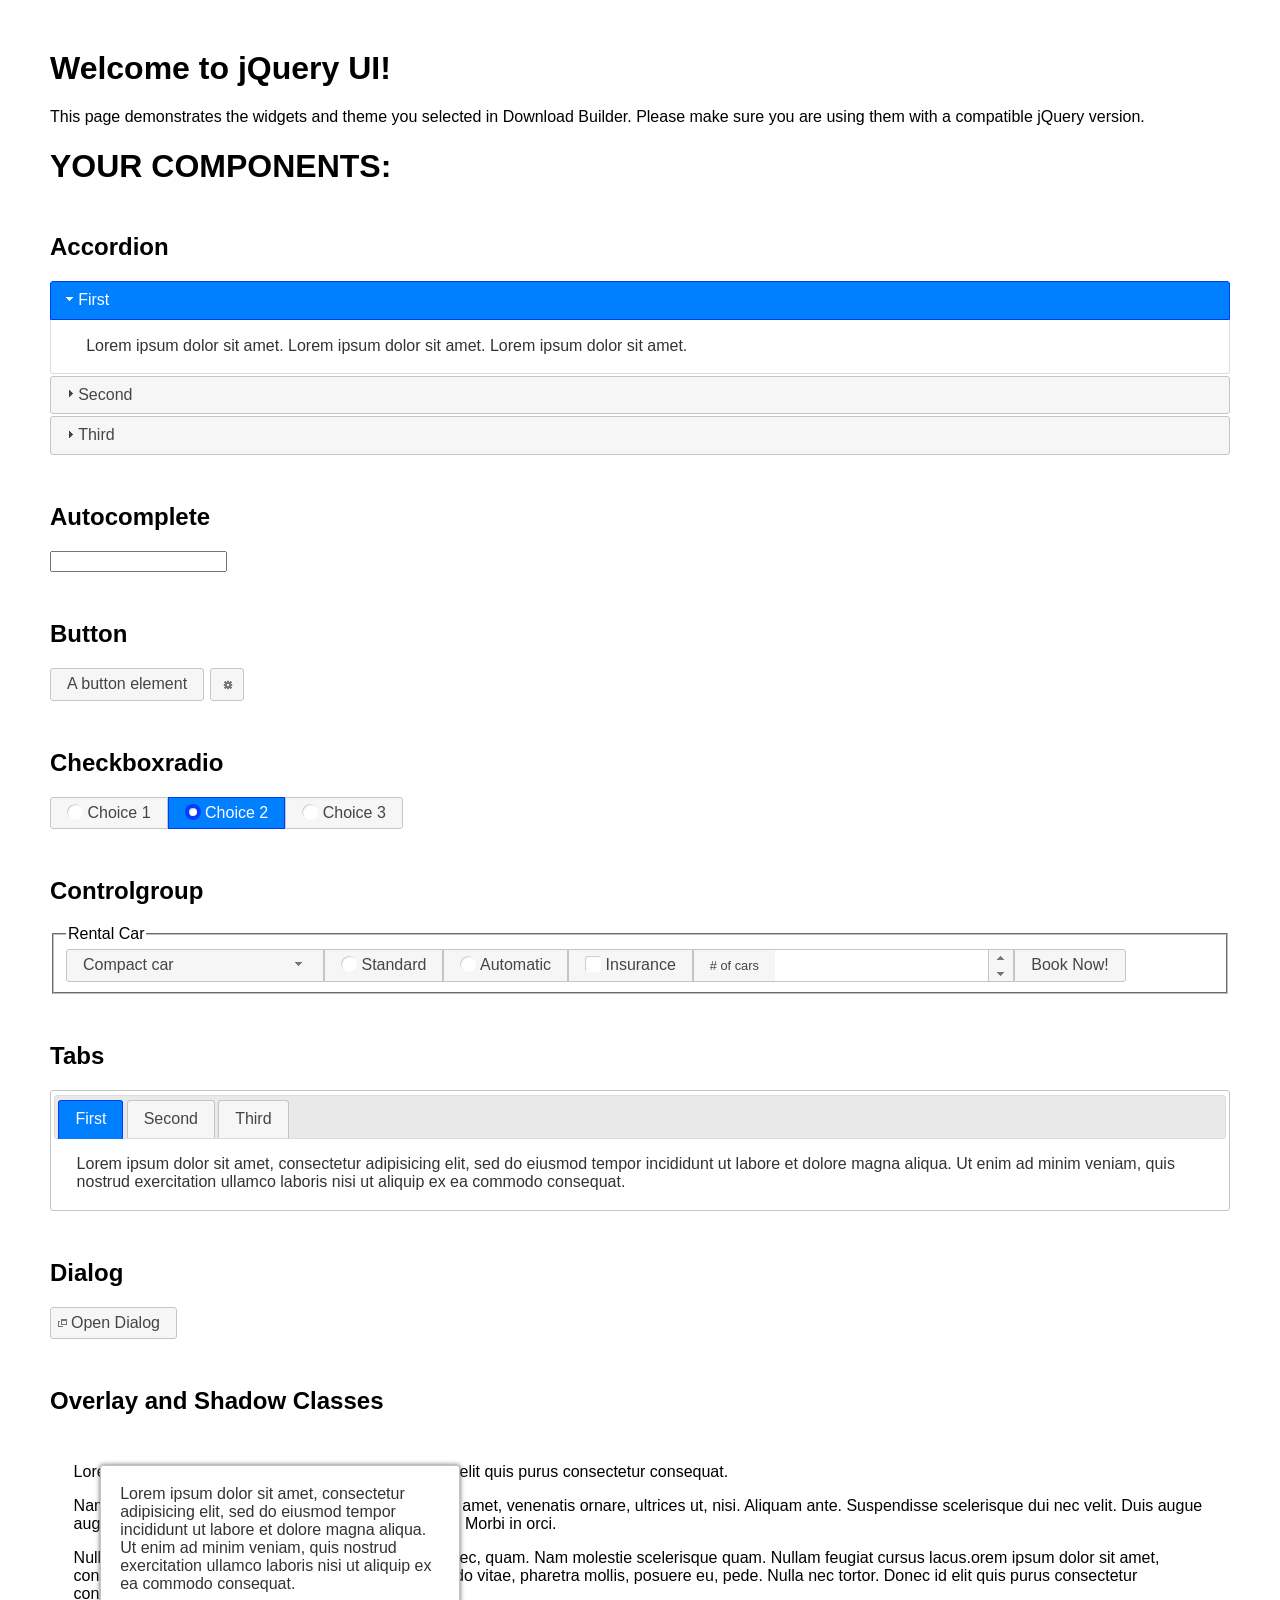
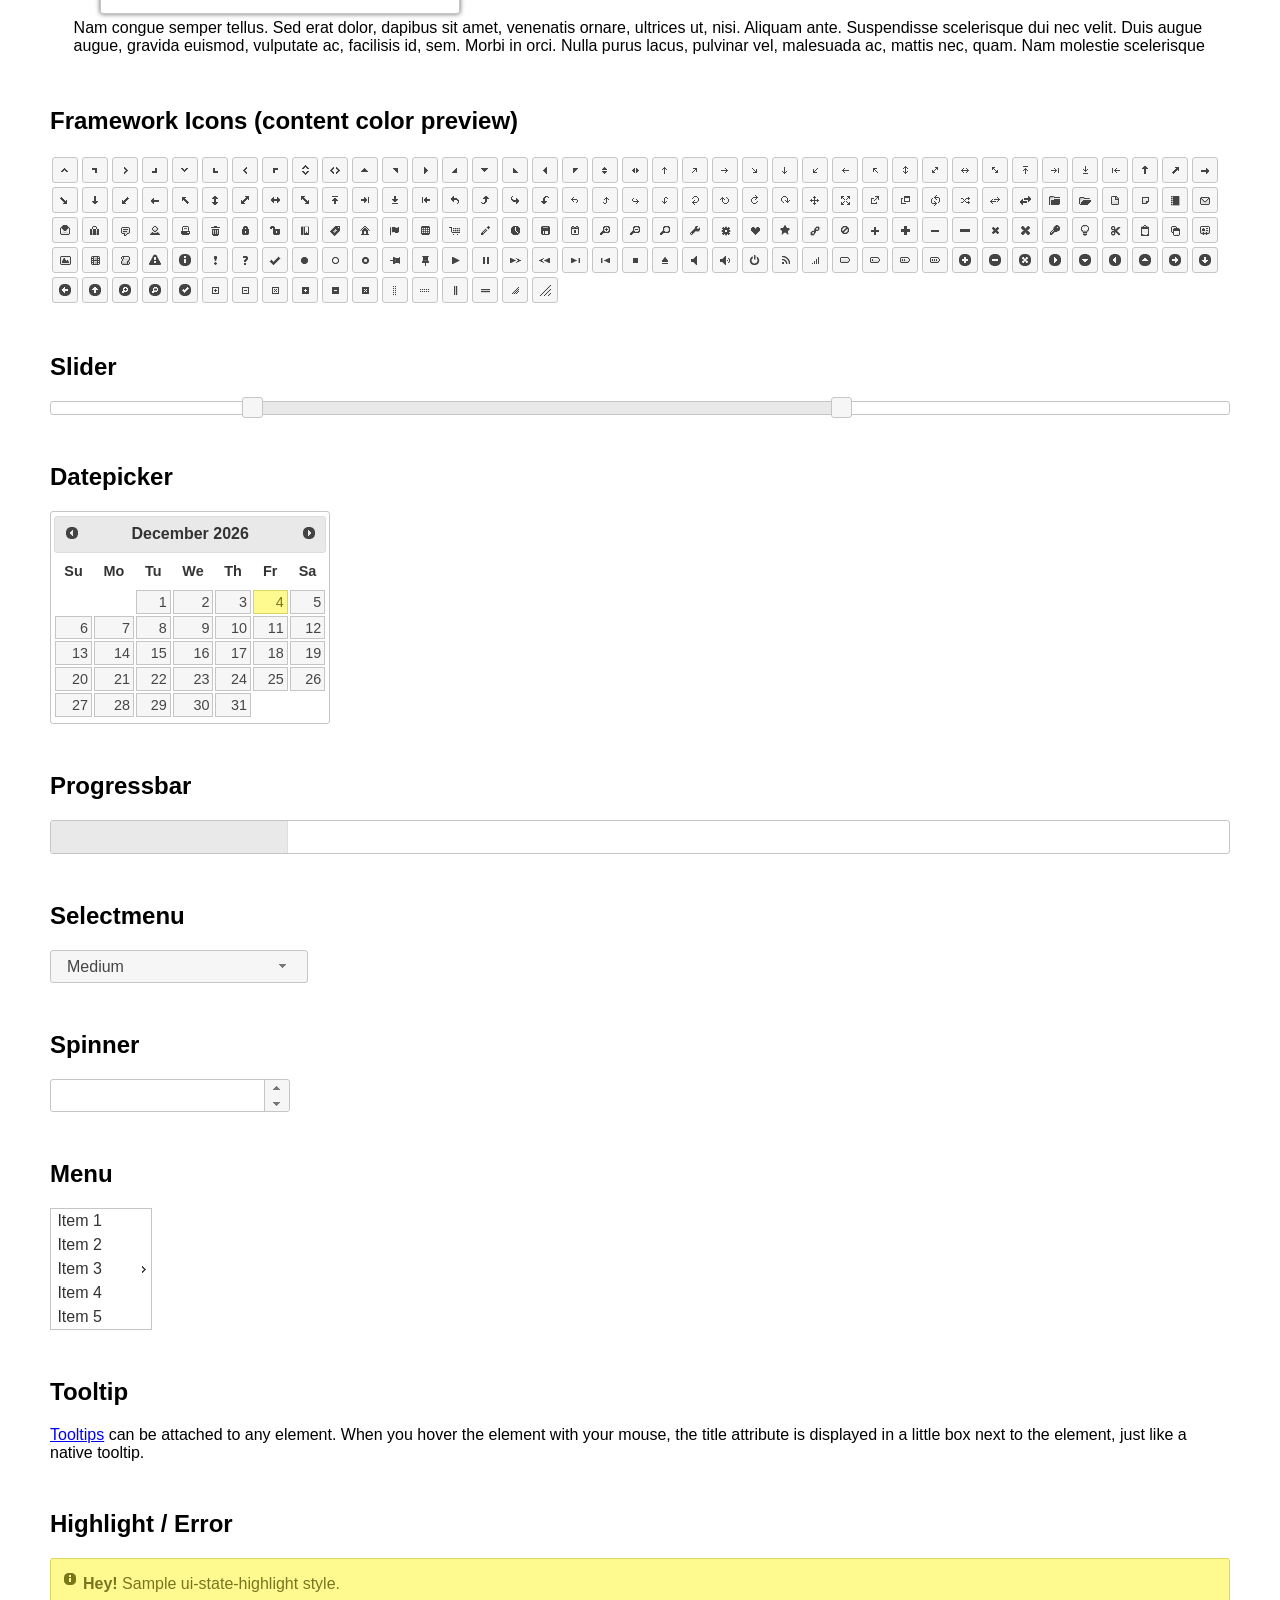
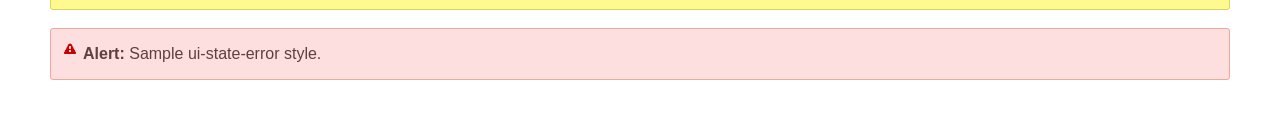
<file: GroupProject_Dynamic_Web_Authoring_Clientview/jquery-ui-1.12.1/index.html>
<!doctype html>
<html lang="us">
<head>
	<meta charset="utf-8">
	<title>jQuery UI Example Page</title>
	<link href="jquery-ui.css" rel="stylesheet">
	<style>
	body{
		font-family: "Trebuchet MS", sans-serif;
		margin: 50px;
	}
	.demoHeaders {
		margin-top: 2em;
	}
	#dialog-link {
		padding: .4em 1em .4em 20px;
		text-decoration: none;
		position: relative;
	}
	#dialog-link span.ui-icon {
		margin: 0 5px 0 0;
		position: absolute;
		left: .2em;
		top: 50%;
		margin-top: -8px;
	}
	#icons {
		margin: 0;
		padding: 0;
	}
	#icons li {
		margin: 2px;
		position: relative;
		padding: 4px 0;
		cursor: pointer;
		float: left;
		list-style: none;
	}
	#icons span.ui-icon {
		float: left;
		margin: 0 4px;
	}
	.fakewindowcontain .ui-widget-overlay {
		position: absolute;
	}
	select {
		width: 200px;
	}
	</style>
</head>
<body>

<h1>Welcome to jQuery UI!</h1>

<div class="ui-widget">
	<p>This page demonstrates the widgets and theme you selected in Download Builder. Please make sure you are using them with a compatible jQuery version.</p>
</div>

<h1>YOUR COMPONENTS:</h1>


<!-- Accordion -->
<h2 class="demoHeaders">Accordion</h2>
<div id="accordion">
	<h3>First</h3>
	<div>Lorem ipsum dolor sit amet. Lorem ipsum dolor sit amet. Lorem ipsum dolor sit amet.</div>
	<h3>Second</h3>
	<div>Phasellus mattis tincidunt nibh.</div>
	<h3>Third</h3>
	<div>Nam dui erat, auctor a, dignissim quis.</div>
</div>



<!-- Autocomplete -->
<h2 class="demoHeaders">Autocomplete</h2>
<div>
	<input id="autocomplete" title="type &quot;a&quot;">
</div>



<!-- Button -->
<h2 class="demoHeaders">Button</h2>
<button id="button">A button element</button>
<button id="button-icon">An icon-only button</button>



<!-- Checkboxradio -->
<h2 class="demoHeaders">Checkboxradio</h2>
<form style="margin-top: 1em;">
	<div id="radioset">
		<input type="radio" id="radio1" name="radio"><label for="radio1">Choice 1</label>
		<input type="radio" id="radio2" name="radio" checked="checked"><label for="radio2">Choice 2</label>
		<input type="radio" id="radio3" name="radio"><label for="radio3">Choice 3</label>
	</div>
</form>



<!-- Controlgroup -->
<h2 class="demoHeaders">Controlgroup</h2>
<fieldset>
	<legend>Rental Car</legend>
	<div id="controlgroup">
		<select id="car-type">
			<option>Compact car</option>
			<option>Midsize car</option>
			<option>Full size car</option>
			<option>SUV</option>
			<option>Luxury</option>
			<option>Truck</option>
			<option>Van</option>
		</select>
		<label for="transmission-standard">Standard</label>
		<input type="radio" name="transmission" id="transmission-standard">
		<label for="transmission-automatic">Automatic</label>
		<input type="radio" name="transmission" id="transmission-automatic">
		<label for="insurance">Insurance</label>
		<input type="checkbox" name="insurance" id="insurance">
		<label for="horizontal-spinner" class="ui-controlgroup-label"># of cars</label>
		<input id="horizontal-spinner" class="ui-spinner-input">
		<button>Book Now!</button>
	</div>
</fieldset>



<!-- Tabs -->
<h2 class="demoHeaders">Tabs</h2>
<div id="tabs">
	<ul>
		<li><a href="#tabs-1">First</a></li>
		<li><a href="#tabs-2">Second</a></li>
		<li><a href="#tabs-3">Third</a></li>
	</ul>
	<div id="tabs-1">Lorem ipsum dolor sit amet, consectetur adipisicing elit, sed do eiusmod tempor incididunt ut labore et dolore magna aliqua. Ut enim ad minim veniam, quis nostrud exercitation ullamco laboris nisi ut aliquip ex ea commodo consequat.</div>
	<div id="tabs-2">Phasellus mattis tincidunt nibh. Cras orci urna, blandit id, pretium vel, aliquet ornare, felis. Maecenas scelerisque sem non nisl. Fusce sed lorem in enim dictum bibendum.</div>
	<div id="tabs-3">Nam dui erat, auctor a, dignissim quis, sollicitudin eu, felis. Pellentesque nisi urna, interdum eget, sagittis et, consequat vestibulum, lacus. Mauris porttitor ullamcorper augue.</div>
</div>



<h2 class="demoHeaders">Dialog</h2>
<p>
	<button id="dialog-link" class="ui-button ui-corner-all ui-widget">
		<span class="ui-icon ui-icon-newwin"></span>Open Dialog
	</button>
</p>

<h2 class="demoHeaders">Overlay and Shadow Classes</h2>
<div style="position: relative; width: 96%; height: 200px; padding:1% 2%; overflow:hidden;" class="fakewindowcontain">
	<p>Lorem ipsum dolor sit amet,  Nulla nec tortor. Donec id elit quis purus consectetur consequat. </p><p>Nam congue semper tellus. Sed erat dolor, dapibus sit amet, venenatis ornare, ultrices ut, nisi. Aliquam ante. Suspendisse scelerisque dui nec velit. Duis augue augue, gravida euismod, vulputate ac, facilisis id, sem. Morbi in orci. </p><p>Nulla purus lacus, pulvinar vel, malesuada ac, mattis nec, quam. Nam molestie scelerisque quam. Nullam feugiat cursus lacus.orem ipsum dolor sit amet, consectetur adipiscing elit. Donec libero risus, commodo vitae, pharetra mollis, posuere eu, pede. Nulla nec tortor. Donec id elit quis purus consectetur consequat. </p><p>Nam congue semper tellus. Sed erat dolor, dapibus sit amet, venenatis ornare, ultrices ut, nisi. Aliquam ante. Suspendisse scelerisque dui nec velit. Duis augue augue, gravida euismod, vulputate ac, facilisis id, sem. Morbi in orci. Nulla purus lacus, pulvinar vel, malesuada ac, mattis nec, quam. Nam molestie scelerisque quam. </p><p>Nullam feugiat cursus lacus.orem ipsum dolor sit amet, consectetur adipiscing elit. Donec libero risus, commodo vitae, pharetra mollis, posuere eu, pede. Nulla nec tortor. Donec id elit quis purus consectetur consequat. Nam congue semper tellus. Sed erat dolor, dapibus sit amet, venenatis ornare, ultrices ut, nisi. Aliquam ante. </p><p>Suspendisse scelerisque dui nec velit. Duis augue augue, gravida euismod, vulputate ac, facilisis id, sem. Morbi in orci. Nulla purus lacus, pulvinar vel, malesuada ac, mattis nec, quam. Nam molestie scelerisque quam. Nullam feugiat cursus lacus.orem ipsum dolor sit amet, consectetur adipiscing elit. Donec libero risus, commodo vitae, pharetra mollis, posuere eu, pede. Nulla nec tortor. Donec id elit quis purus consectetur consequat. Nam congue semper tellus. Sed erat dolor, dapibus sit amet, venenatis ornare, ultrices ut, nisi. </p>

	<!-- ui-dialog -->
	<div class="ui-widget-overlay ui-front"></div>
	<div style="position: absolute; width: 320px; left: 50px; top: 30px; padding: 1.2em" class="ui-widget ui-front ui-widget-content ui-corner-all ui-widget-shadow">
		Lorem ipsum dolor sit amet, consectetur adipisicing elit, sed do eiusmod tempor incididunt ut labore et dolore magna aliqua. Ut enim ad minim veniam, quis nostrud exercitation ullamco laboris nisi ut aliquip ex ea commodo consequat.
	</div>

</div>

<!-- ui-dialog -->
<div id="dialog" title="Dialog Title">
	<p>Lorem ipsum dolor sit amet, consectetur adipisicing elit, sed do eiusmod tempor incididunt ut labore et dolore magna aliqua. Ut enim ad minim veniam, quis nostrud exercitation ullamco laboris nisi ut aliquip ex ea commodo consequat.</p>
</div>



<h2 class="demoHeaders">Framework Icons (content color preview)</h2>
<ul id="icons" class="ui-widget ui-helper-clearfix">
	<li class="ui-state-default ui-corner-all" title=".ui-icon-caret-1-n"><span class="ui-icon ui-icon-caret-1-n"></span></li>
	<li class="ui-state-default ui-corner-all" title=".ui-icon-caret-1-ne"><span class="ui-icon ui-icon-caret-1-ne"></span></li>
	<li class="ui-state-default ui-corner-all" title=".ui-icon-caret-1-e"><span class="ui-icon ui-icon-caret-1-e"></span></li>
	<li class="ui-state-default ui-corner-all" title=".ui-icon-caret-1-se"><span class="ui-icon ui-icon-caret-1-se"></span></li>
	<li class="ui-state-default ui-corner-all" title=".ui-icon-caret-1-s"><span class="ui-icon ui-icon-caret-1-s"></span></li>
	<li class="ui-state-default ui-corner-all" title=".ui-icon-caret-1-sw"><span class="ui-icon ui-icon-caret-1-sw"></span></li>
	<li class="ui-state-default ui-corner-all" title=".ui-icon-caret-1-w"><span class="ui-icon ui-icon-caret-1-w"></span></li>
	<li class="ui-state-default ui-corner-all" title=".ui-icon-caret-1-nw"><span class="ui-icon ui-icon-caret-1-nw"></span></li>
	<li class="ui-state-default ui-corner-all" title=".ui-icon-caret-2-n-s"><span class="ui-icon ui-icon-caret-2-n-s"></span></li>
	<li class="ui-state-default ui-corner-all" title=".ui-icon-caret-2-e-w"><span class="ui-icon ui-icon-caret-2-e-w"></span></li>
	<li class="ui-state-default ui-corner-all" title=".ui-icon-triangle-1-n"><span class="ui-icon ui-icon-triangle-1-n"></span></li>
	<li class="ui-state-default ui-corner-all" title=".ui-icon-triangle-1-ne"><span class="ui-icon ui-icon-triangle-1-ne"></span></li>
	<li class="ui-state-default ui-corner-all" title=".ui-icon-triangle-1-e"><span class="ui-icon ui-icon-triangle-1-e"></span></li>
	<li class="ui-state-default ui-corner-all" title=".ui-icon-triangle-1-se"><span class="ui-icon ui-icon-triangle-1-se"></span></li>
	<li class="ui-state-default ui-corner-all" title=".ui-icon-triangle-1-s"><span class="ui-icon ui-icon-triangle-1-s"></span></li>
	<li class="ui-state-default ui-corner-all" title=".ui-icon-triangle-1-sw"><span class="ui-icon ui-icon-triangle-1-sw"></span></li>
	<li class="ui-state-default ui-corner-all" title=".ui-icon-triangle-1-w"><span class="ui-icon ui-icon-triangle-1-w"></span></li>
	<li class="ui-state-default ui-corner-all" title=".ui-icon-triangle-1-nw"><span class="ui-icon ui-icon-triangle-1-nw"></span></li>
	<li class="ui-state-default ui-corner-all" title=".ui-icon-triangle-2-n-s"><span class="ui-icon ui-icon-triangle-2-n-s"></span></li>
	<li class="ui-state-default ui-corner-all" title=".ui-icon-triangle-2-e-w"><span class="ui-icon ui-icon-triangle-2-e-w"></span></li>
	<li class="ui-state-default ui-corner-all" title=".ui-icon-arrow-1-n"><span class="ui-icon ui-icon-arrow-1-n"></span></li>
	<li class="ui-state-default ui-corner-all" title=".ui-icon-arrow-1-ne"><span class="ui-icon ui-icon-arrow-1-ne"></span></li>
	<li class="ui-state-default ui-corner-all" title=".ui-icon-arrow-1-e"><span class="ui-icon ui-icon-arrow-1-e"></span></li>
	<li class="ui-state-default ui-corner-all" title=".ui-icon-arrow-1-se"><span class="ui-icon ui-icon-arrow-1-se"></span></li>
	<li class="ui-state-default ui-corner-all" title=".ui-icon-arrow-1-s"><span class="ui-icon ui-icon-arrow-1-s"></span></li>
	<li class="ui-state-default ui-corner-all" title=".ui-icon-arrow-1-sw"><span class="ui-icon ui-icon-arrow-1-sw"></span></li>
	<li class="ui-state-default ui-corner-all" title=".ui-icon-arrow-1-w"><span class="ui-icon ui-icon-arrow-1-w"></span></li>
	<li class="ui-state-default ui-corner-all" title=".ui-icon-arrow-1-nw"><span class="ui-icon ui-icon-arrow-1-nw"></span></li>
	<li class="ui-state-default ui-corner-all" title=".ui-icon-arrow-2-n-s"><span class="ui-icon ui-icon-arrow-2-n-s"></span></li>
	<li class="ui-state-default ui-corner-all" title=".ui-icon-arrow-2-ne-sw"><span class="ui-icon ui-icon-arrow-2-ne-sw"></span></li>
	<li class="ui-state-default ui-corner-all" title=".ui-icon-arrow-2-e-w"><span class="ui-icon ui-icon-arrow-2-e-w"></span></li>
	<li class="ui-state-default ui-corner-all" title=".ui-icon-arrow-2-se-nw"><span class="ui-icon ui-icon-arrow-2-se-nw"></span></li>
	<li class="ui-state-default ui-corner-all" title=".ui-icon-arrowstop-1-n"><span class="ui-icon ui-icon-arrowstop-1-n"></span></li>
	<li class="ui-state-default ui-corner-all" title=".ui-icon-arrowstop-1-e"><span class="ui-icon ui-icon-arrowstop-1-e"></span></li>
	<li class="ui-state-default ui-corner-all" title=".ui-icon-arrowstop-1-s"><span class="ui-icon ui-icon-arrowstop-1-s"></span></li>
	<li class="ui-state-default ui-corner-all" title=".ui-icon-arrowstop-1-w"><span class="ui-icon ui-icon-arrowstop-1-w"></span></li>
	<li class="ui-state-default ui-corner-all" title=".ui-icon-arrowthick-1-n"><span class="ui-icon ui-icon-arrowthick-1-n"></span></li>
	<li class="ui-state-default ui-corner-all" title=".ui-icon-arrowthick-1-ne"><span class="ui-icon ui-icon-arrowthick-1-ne"></span></li>
	<li class="ui-state-default ui-corner-all" title=".ui-icon-arrowthick-1-e"><span class="ui-icon ui-icon-arrowthick-1-e"></span></li>
	<li class="ui-state-default ui-corner-all" title=".ui-icon-arrowthick-1-se"><span class="ui-icon ui-icon-arrowthick-1-se"></span></li>
	<li class="ui-state-default ui-corner-all" title=".ui-icon-arrowthick-1-s"><span class="ui-icon ui-icon-arrowthick-1-s"></span></li>
	<li class="ui-state-default ui-corner-all" title=".ui-icon-arrowthick-1-sw"><span class="ui-icon ui-icon-arrowthick-1-sw"></span></li>
	<li class="ui-state-default ui-corner-all" title=".ui-icon-arrowthick-1-w"><span class="ui-icon ui-icon-arrowthick-1-w"></span></li>
	<li class="ui-state-default ui-corner-all" title=".ui-icon-arrowthick-1-nw"><span class="ui-icon ui-icon-arrowthick-1-nw"></span></li>
	<li class="ui-state-default ui-corner-all" title=".ui-icon-arrowthick-2-n-s"><span class="ui-icon ui-icon-arrowthick-2-n-s"></span></li>
	<li class="ui-state-default ui-corner-all" title=".ui-icon-arrowthick-2-ne-sw"><span class="ui-icon ui-icon-arrowthick-2-ne-sw"></span></li>
	<li class="ui-state-default ui-corner-all" title=".ui-icon-arrowthick-2-e-w"><span class="ui-icon ui-icon-arrowthick-2-e-w"></span></li>
	<li class="ui-state-default ui-corner-all" title=".ui-icon-arrowthick-2-se-nw"><span class="ui-icon ui-icon-arrowthick-2-se-nw"></span></li>
	<li class="ui-state-default ui-corner-all" title=".ui-icon-arrowthickstop-1-n"><span class="ui-icon ui-icon-arrowthickstop-1-n"></span></li>
	<li class="ui-state-default ui-corner-all" title=".ui-icon-arrowthickstop-1-e"><span class="ui-icon ui-icon-arrowthickstop-1-e"></span></li>
	<li class="ui-state-default ui-corner-all" title=".ui-icon-arrowthickstop-1-s"><span class="ui-icon ui-icon-arrowthickstop-1-s"></span></li>
	<li class="ui-state-default ui-corner-all" title=".ui-icon-arrowthickstop-1-w"><span class="ui-icon ui-icon-arrowthickstop-1-w"></span></li>
	<li class="ui-state-default ui-corner-all" title=".ui-icon-arrowreturnthick-1-w"><span class="ui-icon ui-icon-arrowreturnthick-1-w"></span></li>
	<li class="ui-state-default ui-corner-all" title=".ui-icon-arrowreturnthick-1-n"><span class="ui-icon ui-icon-arrowreturnthick-1-n"></span></li>
	<li class="ui-state-default ui-corner-all" title=".ui-icon-arrowreturnthick-1-e"><span class="ui-icon ui-icon-arrowreturnthick-1-e"></span></li>
	<li class="ui-state-default ui-corner-all" title=".ui-icon-arrowreturnthick-1-s"><span class="ui-icon ui-icon-arrowreturnthick-1-s"></span></li>
	<li class="ui-state-default ui-corner-all" title=".ui-icon-arrowreturn-1-w"><span class="ui-icon ui-icon-arrowreturn-1-w"></span></li>
	<li class="ui-state-default ui-corner-all" title=".ui-icon-arrowreturn-1-n"><span class="ui-icon ui-icon-arrowreturn-1-n"></span></li>
	<li class="ui-state-default ui-corner-all" title=".ui-icon-arrowreturn-1-e"><span class="ui-icon ui-icon-arrowreturn-1-e"></span></li>
	<li class="ui-state-default ui-corner-all" title=".ui-icon-arrowreturn-1-s"><span class="ui-icon ui-icon-arrowreturn-1-s"></span></li>
	<li class="ui-state-default ui-corner-all" title=".ui-icon-arrowrefresh-1-w"><span class="ui-icon ui-icon-arrowrefresh-1-w"></span></li>
	<li class="ui-state-default ui-corner-all" title=".ui-icon-arrowrefresh-1-n"><span class="ui-icon ui-icon-arrowrefresh-1-n"></span></li>
	<li class="ui-state-default ui-corner-all" title=".ui-icon-arrowrefresh-1-e"><span class="ui-icon ui-icon-arrowrefresh-1-e"></span></li>
	<li class="ui-state-default ui-corner-all" title=".ui-icon-arrowrefresh-1-s"><span class="ui-icon ui-icon-arrowrefresh-1-s"></span></li>
	<li class="ui-state-default ui-corner-all" title=".ui-icon-arrow-4"><span class="ui-icon ui-icon-arrow-4"></span></li>
	<li class="ui-state-default ui-corner-all" title=".ui-icon-arrow-4-diag"><span class="ui-icon ui-icon-arrow-4-diag"></span></li>
	<li class="ui-state-default ui-corner-all" title=".ui-icon-extlink"><span class="ui-icon ui-icon-extlink"></span></li>
	<li class="ui-state-default ui-corner-all" title=".ui-icon-newwin"><span class="ui-icon ui-icon-newwin"></span></li>
	<li class="ui-state-default ui-corner-all" title=".ui-icon-refresh"><span class="ui-icon ui-icon-refresh"></span></li>
	<li class="ui-state-default ui-corner-all" title=".ui-icon-shuffle"><span class="ui-icon ui-icon-shuffle"></span></li>
	<li class="ui-state-default ui-corner-all" title=".ui-icon-transfer-e-w"><span class="ui-icon ui-icon-transfer-e-w"></span></li>
	<li class="ui-state-default ui-corner-all" title=".ui-icon-transferthick-e-w"><span class="ui-icon ui-icon-transferthick-e-w"></span></li>
	<li class="ui-state-default ui-corner-all" title=".ui-icon-folder-collapsed"><span class="ui-icon ui-icon-folder-collapsed"></span></li>
	<li class="ui-state-default ui-corner-all" title=".ui-icon-folder-open"><span class="ui-icon ui-icon-folder-open"></span></li>
	<li class="ui-state-default ui-corner-all" title=".ui-icon-document"><span class="ui-icon ui-icon-document"></span></li>
	<li class="ui-state-default ui-corner-all" title=".ui-icon-document-b"><span class="ui-icon ui-icon-document-b"></span></li>
	<li class="ui-state-default ui-corner-all" title=".ui-icon-note"><span class="ui-icon ui-icon-note"></span></li>
	<li class="ui-state-default ui-corner-all" title=".ui-icon-mail-closed"><span class="ui-icon ui-icon-mail-closed"></span></li>
	<li class="ui-state-default ui-corner-all" title=".ui-icon-mail-open"><span class="ui-icon ui-icon-mail-open"></span></li>
	<li class="ui-state-default ui-corner-all" title=".ui-icon-suitcase"><span class="ui-icon ui-icon-suitcase"></span></li>
	<li class="ui-state-default ui-corner-all" title=".ui-icon-comment"><span class="ui-icon ui-icon-comment"></span></li>
	<li class="ui-state-default ui-corner-all" title=".ui-icon-person"><span class="ui-icon ui-icon-person"></span></li>
	<li class="ui-state-default ui-corner-all" title=".ui-icon-print"><span class="ui-icon ui-icon-print"></span></li>
	<li class="ui-state-default ui-corner-all" title=".ui-icon-trash"><span class="ui-icon ui-icon-trash"></span></li>
	<li class="ui-state-default ui-corner-all" title=".ui-icon-locked"><span class="ui-icon ui-icon-locked"></span></li>
	<li class="ui-state-default ui-corner-all" title=".ui-icon-unlocked"><span class="ui-icon ui-icon-unlocked"></span></li>
	<li class="ui-state-default ui-corner-all" title=".ui-icon-bookmark"><span class="ui-icon ui-icon-bookmark"></span></li>
	<li class="ui-state-default ui-corner-all" title=".ui-icon-tag"><span class="ui-icon ui-icon-tag"></span></li>
	<li class="ui-state-default ui-corner-all" title=".ui-icon-home"><span class="ui-icon ui-icon-home"></span></li>
	<li class="ui-state-default ui-corner-all" title=".ui-icon-flag"><span class="ui-icon ui-icon-flag"></span></li>
	<li class="ui-state-default ui-corner-all" title=".ui-icon-calculator"><span class="ui-icon ui-icon-calculator"></span></li>
	<li class="ui-state-default ui-corner-all" title=".ui-icon-cart"><span class="ui-icon ui-icon-cart"></span></li>
	<li class="ui-state-default ui-corner-all" title=".ui-icon-pencil"><span class="ui-icon ui-icon-pencil"></span></li>
	<li class="ui-state-default ui-corner-all" title=".ui-icon-clock"><span class="ui-icon ui-icon-clock"></span></li>
	<li class="ui-state-default ui-corner-all" title=".ui-icon-disk"><span class="ui-icon ui-icon-disk"></span></li>
	<li class="ui-state-default ui-corner-all" title=".ui-icon-calendar"><span class="ui-icon ui-icon-calendar"></span></li>
	<li class="ui-state-default ui-corner-all" title=".ui-icon-zoomin"><span class="ui-icon ui-icon-zoomin"></span></li>
	<li class="ui-state-default ui-corner-all" title=".ui-icon-zoomout"><span class="ui-icon ui-icon-zoomout"></span></li>
	<li class="ui-state-default ui-corner-all" title=".ui-icon-search"><span class="ui-icon ui-icon-search"></span></li>
	<li class="ui-state-default ui-corner-all" title=".ui-icon-wrench"><span class="ui-icon ui-icon-wrench"></span></li>
	<li class="ui-state-default ui-corner-all" title=".ui-icon-gear"><span class="ui-icon ui-icon-gear"></span></li>
	<li class="ui-state-default ui-corner-all" title=".ui-icon-heart"><span class="ui-icon ui-icon-heart"></span></li>
	<li class="ui-state-default ui-corner-all" title=".ui-icon-star"><span class="ui-icon ui-icon-star"></span></li>
	<li class="ui-state-default ui-corner-all" title=".ui-icon-link"><span class="ui-icon ui-icon-link"></span></li>
	<li class="ui-state-default ui-corner-all" title=".ui-icon-cancel"><span class="ui-icon ui-icon-cancel"></span></li>
	<li class="ui-state-default ui-corner-all" title=".ui-icon-plus"><span class="ui-icon ui-icon-plus"></span></li>
	<li class="ui-state-default ui-corner-all" title=".ui-icon-plusthick"><span class="ui-icon ui-icon-plusthick"></span></li>
	<li class="ui-state-default ui-corner-all" title=".ui-icon-minus"><span class="ui-icon ui-icon-minus"></span></li>
	<li class="ui-state-default ui-corner-all" title=".ui-icon-minusthick"><span class="ui-icon ui-icon-minusthick"></span></li>
	<li class="ui-state-default ui-corner-all" title=".ui-icon-close"><span class="ui-icon ui-icon-close"></span></li>
	<li class="ui-state-default ui-corner-all" title=".ui-icon-closethick"><span class="ui-icon ui-icon-closethick"></span></li>
	<li class="ui-state-default ui-corner-all" title=".ui-icon-key"><span class="ui-icon ui-icon-key"></span></li>
	<li class="ui-state-default ui-corner-all" title=".ui-icon-lightbulb"><span class="ui-icon ui-icon-lightbulb"></span></li>
	<li class="ui-state-default ui-corner-all" title=".ui-icon-scissors"><span class="ui-icon ui-icon-scissors"></span></li>
	<li class="ui-state-default ui-corner-all" title=".ui-icon-clipboard"><span class="ui-icon ui-icon-clipboard"></span></li>
	<li class="ui-state-default ui-corner-all" title=".ui-icon-copy"><span class="ui-icon ui-icon-copy"></span></li>
	<li class="ui-state-default ui-corner-all" title=".ui-icon-contact"><span class="ui-icon ui-icon-contact"></span></li>
	<li class="ui-state-default ui-corner-all" title=".ui-icon-image"><span class="ui-icon ui-icon-image"></span></li>
	<li class="ui-state-default ui-corner-all" title=".ui-icon-video"><span class="ui-icon ui-icon-video"></span></li>
	<li class="ui-state-default ui-corner-all" title=".ui-icon-script"><span class="ui-icon ui-icon-script"></span></li>
	<li class="ui-state-default ui-corner-all" title=".ui-icon-alert"><span class="ui-icon ui-icon-alert"></span></li>
	<li class="ui-state-default ui-corner-all" title=".ui-icon-info"><span class="ui-icon ui-icon-info"></span></li>
	<li class="ui-state-default ui-corner-all" title=".ui-icon-notice"><span class="ui-icon ui-icon-notice"></span></li>
	<li class="ui-state-default ui-corner-all" title=".ui-icon-help"><span class="ui-icon ui-icon-help"></span></li>
	<li class="ui-state-default ui-corner-all" title=".ui-icon-check"><span class="ui-icon ui-icon-check"></span></li>
	<li class="ui-state-default ui-corner-all" title=".ui-icon-bullet"><span class="ui-icon ui-icon-bullet"></span></li>
	<li class="ui-state-default ui-corner-all" title=".ui-icon-radio-off"><span class="ui-icon ui-icon-radio-off"></span></li>
	<li class="ui-state-default ui-corner-all" title=".ui-icon-radio-on"><span class="ui-icon ui-icon-radio-on"></span></li>
	<li class="ui-state-default ui-corner-all" title=".ui-icon-pin-w"><span class="ui-icon ui-icon-pin-w"></span></li>
	<li class="ui-state-default ui-corner-all" title=".ui-icon-pin-s"><span class="ui-icon ui-icon-pin-s"></span></li>
	<li class="ui-state-default ui-corner-all" title=".ui-icon-play"><span class="ui-icon ui-icon-play"></span></li>
	<li class="ui-state-default ui-corner-all" title=".ui-icon-pause"><span class="ui-icon ui-icon-pause"></span></li>
	<li class="ui-state-default ui-corner-all" title=".ui-icon-seek-next"><span class="ui-icon ui-icon-seek-next"></span></li>
	<li class="ui-state-default ui-corner-all" title=".ui-icon-seek-prev"><span class="ui-icon ui-icon-seek-prev"></span></li>
	<li class="ui-state-default ui-corner-all" title=".ui-icon-seek-end"><span class="ui-icon ui-icon-seek-end"></span></li>
	<li class="ui-state-default ui-corner-all" title=".ui-icon-seek-first"><span class="ui-icon ui-icon-seek-first"></span></li>
	<li class="ui-state-default ui-corner-all" title=".ui-icon-stop"><span class="ui-icon ui-icon-stop"></span></li>
	<li class="ui-state-default ui-corner-all" title=".ui-icon-eject"><span class="ui-icon ui-icon-eject"></span></li>
	<li class="ui-state-default ui-corner-all" title=".ui-icon-volume-off"><span class="ui-icon ui-icon-volume-off"></span></li>
	<li class="ui-state-default ui-corner-all" title=".ui-icon-volume-on"><span class="ui-icon ui-icon-volume-on"></span></li>
	<li class="ui-state-default ui-corner-all" title=".ui-icon-power"><span class="ui-icon ui-icon-power"></span></li>
	<li class="ui-state-default ui-corner-all" title=".ui-icon-signal-diag"><span class="ui-icon ui-icon-signal-diag"></span></li>
	<li class="ui-state-default ui-corner-all" title=".ui-icon-signal"><span class="ui-icon ui-icon-signal"></span></li>
	<li class="ui-state-default ui-corner-all" title=".ui-icon-battery-0"><span class="ui-icon ui-icon-battery-0"></span></li>
	<li class="ui-state-default ui-corner-all" title=".ui-icon-battery-1"><span class="ui-icon ui-icon-battery-1"></span></li>
	<li class="ui-state-default ui-corner-all" title=".ui-icon-battery-2"><span class="ui-icon ui-icon-battery-2"></span></li>
	<li class="ui-state-default ui-corner-all" title=".ui-icon-battery-3"><span class="ui-icon ui-icon-battery-3"></span></li>
	<li class="ui-state-default ui-corner-all" title=".ui-icon-circle-plus"><span class="ui-icon ui-icon-circle-plus"></span></li>
	<li class="ui-state-default ui-corner-all" title=".ui-icon-circle-minus"><span class="ui-icon ui-icon-circle-minus"></span></li>
	<li class="ui-state-default ui-corner-all" title=".ui-icon-circle-close"><span class="ui-icon ui-icon-circle-close"></span></li>
	<li class="ui-state-default ui-corner-all" title=".ui-icon-circle-triangle-e"><span class="ui-icon ui-icon-circle-triangle-e"></span></li>
	<li class="ui-state-default ui-corner-all" title=".ui-icon-circle-triangle-s"><span class="ui-icon ui-icon-circle-triangle-s"></span></li>
	<li class="ui-state-default ui-corner-all" title=".ui-icon-circle-triangle-w"><span class="ui-icon ui-icon-circle-triangle-w"></span></li>
	<li class="ui-state-default ui-corner-all" title=".ui-icon-circle-triangle-n"><span class="ui-icon ui-icon-circle-triangle-n"></span></li>
	<li class="ui-state-default ui-corner-all" title=".ui-icon-circle-arrow-e"><span class="ui-icon ui-icon-circle-arrow-e"></span></li>
	<li class="ui-state-default ui-corner-all" title=".ui-icon-circle-arrow-s"><span class="ui-icon ui-icon-circle-arrow-s"></span></li>
	<li class="ui-state-default ui-corner-all" title=".ui-icon-circle-arrow-w"><span class="ui-icon ui-icon-circle-arrow-w"></span></li>
	<li class="ui-state-default ui-corner-all" title=".ui-icon-circle-arrow-n"><span class="ui-icon ui-icon-circle-arrow-n"></span></li>
	<li class="ui-state-default ui-corner-all" title=".ui-icon-circle-zoomin"><span class="ui-icon ui-icon-circle-zoomin"></span></li>
	<li class="ui-state-default ui-corner-all" title=".ui-icon-circle-zoomout"><span class="ui-icon ui-icon-circle-zoomout"></span></li>
	<li class="ui-state-default ui-corner-all" title=".ui-icon-circle-check"><span class="ui-icon ui-icon-circle-check"></span></li>
	<li class="ui-state-default ui-corner-all" title=".ui-icon-circlesmall-plus"><span class="ui-icon ui-icon-circlesmall-plus"></span></li>
	<li class="ui-state-default ui-corner-all" title=".ui-icon-circlesmall-minus"><span class="ui-icon ui-icon-circlesmall-minus"></span></li>
	<li class="ui-state-default ui-corner-all" title=".ui-icon-circlesmall-close"><span class="ui-icon ui-icon-circlesmall-close"></span></li>
	<li class="ui-state-default ui-corner-all" title=".ui-icon-squaresmall-plus"><span class="ui-icon ui-icon-squaresmall-plus"></span></li>
	<li class="ui-state-default ui-corner-all" title=".ui-icon-squaresmall-minus"><span class="ui-icon ui-icon-squaresmall-minus"></span></li>
	<li class="ui-state-default ui-corner-all" title=".ui-icon-squaresmall-close"><span class="ui-icon ui-icon-squaresmall-close"></span></li>
	<li class="ui-state-default ui-corner-all" title=".ui-icon-grip-dotted-vertical"><span class="ui-icon ui-icon-grip-dotted-vertical"></span></li>
	<li class="ui-state-default ui-corner-all" title=".ui-icon-grip-dotted-horizontal"><span class="ui-icon ui-icon-grip-dotted-horizontal"></span></li>
	<li class="ui-state-default ui-corner-all" title=".ui-icon-grip-solid-vertical"><span class="ui-icon ui-icon-grip-solid-vertical"></span></li>
	<li class="ui-state-default ui-corner-all" title=".ui-icon-grip-solid-horizontal"><span class="ui-icon ui-icon-grip-solid-horizontal"></span></li>
	<li class="ui-state-default ui-corner-all" title=".ui-icon-gripsmall-diagonal-se"><span class="ui-icon ui-icon-gripsmall-diagonal-se"></span></li>
	<li class="ui-state-default ui-corner-all" title=".ui-icon-grip-diagonal-se"><span class="ui-icon ui-icon-grip-diagonal-se"></span></li>
</ul>


<!-- Slider -->
<h2 class="demoHeaders">Slider</h2>
<div id="slider"></div>



<!-- Datepicker -->
<h2 class="demoHeaders">Datepicker</h2>
<div id="datepicker"></div>



<!-- Progressbar -->
<h2 class="demoHeaders">Progressbar</h2>
<div id="progressbar"></div>



<!-- Progressbar -->
<h2 class="demoHeaders">Selectmenu</h2>
<select id="selectmenu">
	<option>Slower</option>
	<option>Slow</option>
	<option selected="selected">Medium</option>
	<option>Fast</option>
	<option>Faster</option>
</select>



<!-- Spinner -->
<h2 class="demoHeaders">Spinner</h2>
<input id="spinner">



<!-- Menu -->
<h2 class="demoHeaders">Menu</h2>
<ul style="width:100px;" id="menu">
	<li><div>Item 1</div></li>
	<li><div>Item 2</div></li>
	<li><div>Item 3</div>
		<ul>
			<li><div>Item 3-1</div></li>
			<li><div>Item 3-2</div></li>
			<li><div>Item 3-3</div></li>
			<li><div>Item 3-4</div></li>
			<li><div>Item 3-5</div></li>
		</ul>
	</li>
	<li><div>Item 4</div></li>
	<li><div>Item 5</div></li>
</ul>



<!-- Tooltip -->
<h2 class="demoHeaders">Tooltip</h2>
<p id="tooltip">
	<a href="#" title="That&apos;s what this widget is">Tooltips</a> can be attached to any element. When you hover
the element with your mouse, the title attribute is displayed in a little box next to the element, just like a native tooltip.
</p>


<!-- Highlight / Error -->
<h2 class="demoHeaders">Highlight / Error</h2>
<div class="ui-widget">
	<div class="ui-state-highlight ui-corner-all" style="margin-top: 20px; padding: 0 .7em;">
		<p><span class="ui-icon ui-icon-info" style="float: left; margin-right: .3em;"></span>
		<strong>Hey!</strong> Sample ui-state-highlight style.</p>
	</div>
</div>
<br>
<div class="ui-widget">
	<div class="ui-state-error ui-corner-all" style="padding: 0 .7em;">
		<p><span class="ui-icon ui-icon-alert" style="float: left; margin-right: .3em;"></span>
		<strong>Alert:</strong> Sample ui-state-error style.</p>
	</div>
</div>

<script src="external/jquery/jquery.js"></script>
<script src="jquery-ui.js"></script>
<script>

$( "#accordion" ).accordion();



var availableTags = [
	"ActionScript",
	"AppleScript",
	"Asp",
	"BASIC",
	"C",
	"C++",
	"Clojure",
	"COBOL",
	"ColdFusion",
	"Erlang",
	"Fortran",
	"Groovy",
	"Haskell",
	"Java",
	"JavaScript",
	"Lisp",
	"Perl",
	"PHP",
	"Python",
	"Ruby",
	"Scala",
	"Scheme"
];
$( "#autocomplete" ).autocomplete({
	source: availableTags
});



$( "#button" ).button();
$( "#button-icon" ).button({
	icon: "ui-icon-gear",
	showLabel: false
});



$( "#radioset" ).buttonset();



$( "#controlgroup" ).controlgroup();



$( "#tabs" ).tabs();



$( "#dialog" ).dialog({
	autoOpen: false,
	width: 400,
	buttons: [
		{
			text: "Ok",
			click: function() {
				$( this ).dialog( "close" );
			}
		},
		{
			text: "Cancel",
			click: function() {
				$( this ).dialog( "close" );
			}
		}
	]
});

// Link to open the dialog
$( "#dialog-link" ).click(function( event ) {
	$( "#dialog" ).dialog( "open" );
	event.preventDefault();
});



$( "#datepicker" ).datepicker({
	inline: true
});



$( "#slider" ).slider({
	range: true,
	values: [ 17, 67 ]
});



$( "#progressbar" ).progressbar({
	value: 20
});



$( "#spinner" ).spinner();



$( "#menu" ).menu();



$( "#tooltip" ).tooltip();



$( "#selectmenu" ).selectmenu();


// Hover states on the static widgets
$( "#dialog-link, #icons li" ).hover(
	function() {
		$( this ).addClass( "ui-state-hover" );
	},
	function() {
		$( this ).removeClass( "ui-state-hover" );
	}
);
</script>
</body>
</html>
</file>
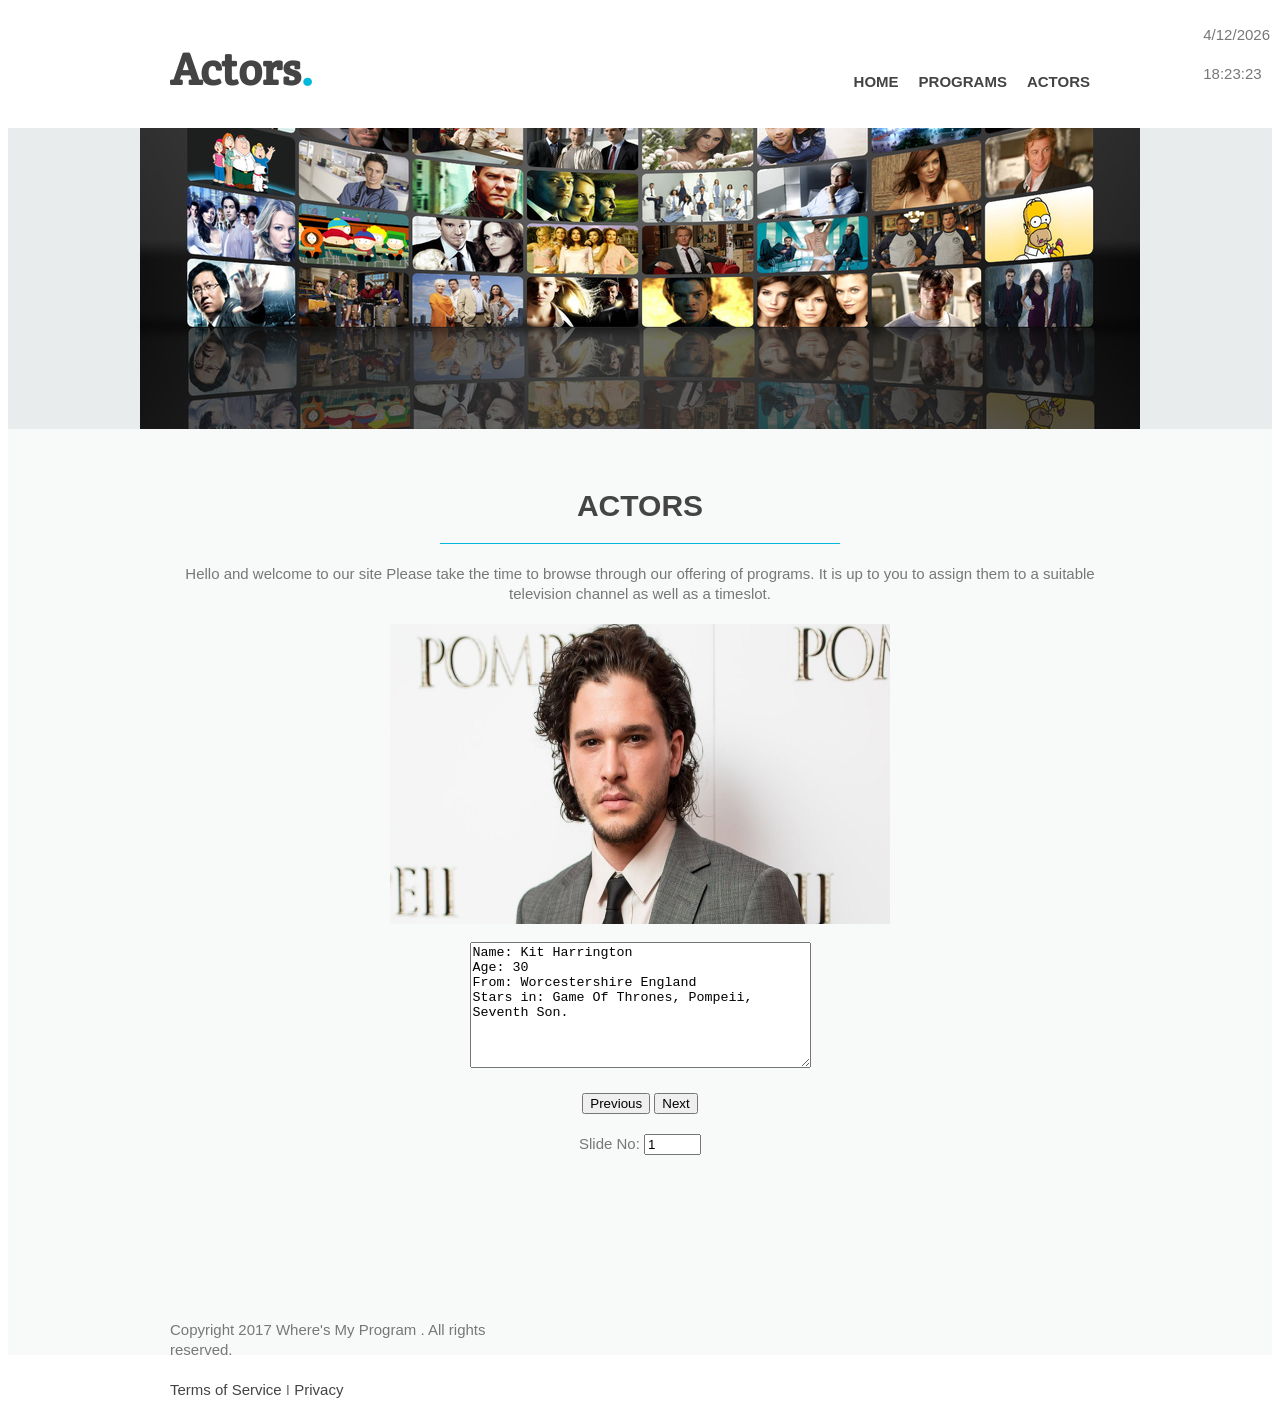
<file: GroupProject_Dynamic_Web_Authoring_Clientview/Actors.html>
<!DOCTYPE HTML>
<html>
<head>
    
            
<script language="javascript" type="text/javascript">
     
var mySlides = new Array();
mySlides[1] = new Image();
mySlides[2] = new Image();
mySlides[3] = new Image();
mySlides[4] = new Image();
mySlides[5] = new Image();
mySlides[6] = new Image();
mySlides[7] = new Image();
mySlides[8] = new Image();
mySlides[9] = new Image();
mySlides[10] = new Image();
mySlides[11] = new Image();
mySlides[12] = new Image();
mySlides[13] = new Image();
mySlides[14] = new Image();
mySlides[15] = new Image();
mySlides[16] = new Image();
mySlides[17] = new Image();
mySlides[18] = new Image();
mySlides[19] = new Image();
mySlides[20] = new Image();


mySlides[1].src = "images/kitharington.jpg";
mySlides[2].src = "images/norman.jpg";
mySlides[3].src = "images/andrew.jpg";
mySlides[4].src = "images/aaronpaul.jpg";
mySlides[5].src = "images/bryancraston.jpg";
mySlides[6].src = "images/emiliaclarke.jpg";
mySlides[7].src = "images/sophie.jpg";
mySlides[8].src = "images/michael.jpg";
mySlides[9].src = "images/mila.jpg";
mySlides[10].src = "images/jennifer.jpg";
mySlides[11].src = "images/sylvester.jpg";
mySlides[12].src = "images/trey.jpg";
mySlides[13].src = "images/tom.jpg";
mySlides[14].src = "images/kaley.jpg";
mySlides[15].src = "images/christian.jpg";
mySlides[16].src = "images/simon.jpg";
mySlides[17].src = "images/steve.jpg";
mySlides[18].src = "images/nancy.jpg";
mySlides[19].src = "images/jenna.jpg";
mySlides[20].src = "images/rachel.jpg";



var mycaptions = new Array();
mycaptions[1] = "Name: Kit Harrington" + "\n" + "Age: 30" + "\n" + "From: Worcestershire England" + "\n" +  "Stars in: Game Of Thrones, Pompeii, Seventh Son.";
mycaptions[2] = "Name: Norman Reedus" + "\n" + "Age: 48" + "\n" + "From: Hollywood USA" + "\n" +  "Stars in: The Walking Dead, Deuces wild, Blade 2.";
mycaptions[3] = "Name: Andrew Lincoln" + "\n" + "Age: 43" + "\n" + "From: London England" + "\n" +  "Stars in: Breaking Bad, Need for Speed. ";
mycaptions[4] = "Name: Aaron paul" + "\n" + "Age: 37" + "\n" + "From: Idaho USA"  + "\n" + "Stars in: Breaking bad, Need for speed, Exodus.";
mycaptions[5] = "Name: Bryan Cranston" + "\n" + "Age: 61" + "\n" + "From: Hollywood USA" + "\n" +  "Stars in: Breaking Bad, Malcolm in the middle, The infiltrator.";
mycaptions[6] = "Name: Emilia Clarke" + "\n" + "Age: 30" + "\n" + "From: London England" + "\n" +  "Stars in: Game of Thrones, Me before you, Terminator Genisys.";
mycaptions[7] = "Name: Sophie Turner" + "\n" + "Age: 21" + "\n" + "From: Northampton England" + "\n" +  "Stars in: Game of Thrones, X-Men, Another Me.";
mycaptions[8] = "Name: Michael C.Hall" + "\n" + "Age: 46" + "\n" + "From: Carolina USA" + "\n" +  "Stars in: Dexter, Cold in July.";
mycaptions[9] = "Name: Mila Kunis" + "\n" + "Age: 33" + "\n" + "From: Los Angeles USA" + "\n" +  "Stars in: Family Guy, That 70s show, Friends with Benefits.";
mycaptions[10] = "Name: Jennifer Aniston" + "\n" + "Age: 48" + "\n" + "From: Los Angeles USA" + "\n" +  "Stars in: Friends, Horrible Bosses.";
mycaptions[11] = "Name: Sylvester Stallone" + "\n" + "Age: 70" + "\n" + "From: New York USA" + "\n" +  "Stars in: Rocky, Creed, The Expendables.";
mycaptions[12] = "Name: Trey Parker" + "\n" + "Age: 47" + "\n" + "From: Colorado USA" + "\n" +  "Stars in: South Park, Team America, BASEketball.";
mycaptions[13] = "Name: Tom Kenny" + "\n" + "Age: 54" + "\n" + "From: New York USA" + "\n" +  "Stars in: SpongeBob.";
mycaptions[14] = "Name: Kaley Cuoco" + "\n" + "Age: 31" + "\n" + "From: California USA" + "\n" +  "Stars in: The Big Bang Theory.";
mycaptions[15] = "Name: Christian Bale" + "\n" + "Age: 43" + "\n" + "From: Wales" + "\n" +  "Stars in: Batman, The Machinist, The Prestige.";
mycaptions[16] = "Name: Simon Bird" + "\n" + "Age: 32" + "\n" + "From: Guildford England" + "\n" +  "Stars in: The Inbetweeners.";
mycaptions[17] = "Name: Steve Carell" + "\n" + "Age: 54" + "\n" + "From: Massachusetts USA" + "\n" +  "Stars in: The Office, The Big Short, Foxcatcher.";
mycaptions[18] = "Name: Nancy Cartwright" + "\n" + "Age: 59" + "\n" + "From: Ohio USA" + "\n" +  "Stars in: The Simpsons, Rugrats.";
mycaptions[19] = "Name: Jenna Coleman" + "\n" + "Age: 30" + "\n" + "From: Blackpool England" + "\n" +  "Stars in: The Titanic, Me Before You.";
mycaptions[20] = "Name: Rachel Wood" + "\n" + "Age: 29" + "\n" + "From: Carolina USA" + "\n" +  "Stars in: Westworld.";
var slidenumber = 1;
var totalslides = mySlides.length - 1;
function showslide(direction){
if (direction == "next"){
(slidenumber == totalslides) ? slidenumber= 1 :
slidenumber++;
}else{
(slidenumber == 1) ? slidenumber = totalslides :
slidenumber--;
}
if (document.images){
document.mySlides.src = mySlides[slidenumber].src;
document.slidecontrols.caption.value = mycaptions[slidenumber];
document.slidecontrols.currentslide.value = slidenumber;
}
}
    function setdate ()
    {
     var currentdate = new Date();
var datetime = "" + currentdate.getDate() + "/"
                + (currentdate.getMonth()+1)  + "/"
                + currentdate.getFullYear() + " "
document.getElementById("date").innerHTML = datetime;
}
    
        function startTime() {
    var today = new Date();
    var h = today.getHours();
    var m = today.getMinutes();
    var s = today.getSeconds();
    m = checkTime(m);
    s = checkTime(s);
    document.getElementById('txt').innerHTML =
    h + ":" + m + ":" + s;
    var t = setTimeout(startTime, 500);
}
function checkTime(i) {
    if (i < 10) {i = "0" + i};  // add zero in front of numbers < 10
    return i;
}
</script>




<link rel="stylesheet" type="text/css" href="main.css">
<link href='http://fonts.googleapis.com/css?family=Crete+Round' rel='stylesheet' type='text/css'>
    <meta http-equiv="Content-Type" content="text/html; charset=utf-8">
    <title>Where's My Program</title>

</head>
 
<body onload="startTime(); setdate()">
<header>
	<div class="wrapper">
		<h1>Actors<span class="color">.</span></h1>
		<nav>
			<ul>
				<li><a href=Index.html>Home</a></li>
				<li><a href=Programs.html>Programs</a></li>
				<li><a href=Actors.html>Actors</a></li>
			</ul>
		</nav>
	</div>
</header>
<div id="hero-image">
	<div class="wrapper">
		
	</div>
</div>
	<div id="primary-content">
	<div class="wrapper">
		<article>
			<h3>Actors</h3>
			<p>Hello and welcome to our site Please take the time to browse through our offering of programs. It is up to you to assign them to a suitable television channel as well as a timeslot.</p>
			<img src="images/kitharington.jpg" width="500" height="300" name="mySlides" alt="SlideShow">
<form name="slidecontrols">
<p> <textarea name="caption" rows="8" cols="40">Name: Kit Harrington
Age: 30
From: Worcestershire England
Stars in: Game Of Thrones, Pompeii, Seventh Son.</textarea><br>
<br>
<input type="button" value="Previous" onclick="showslide('previous');">
<input type="button" value="Next" onclick="showslide('next');"><br>
<br>
Slide No:
<input type="text" value="1" name="currentslide" size="5"></p>
</form>
		</article>
	</div>
</div>
<footer>
		<div class="wrapper">
		<div id="footer-info">
	 <p>Copyright 2017 Where's My Program . All rights reserved.</p>
<div id=dateandtime>
    <p id="date"></p>
    <div id="txt"></div>
    </div>
			<p><a href="#">Terms of Service</a> I <a href="#">Privacy</a></p>
		</div>
		</div>
</footer>
    
</body>
</html>
</file>
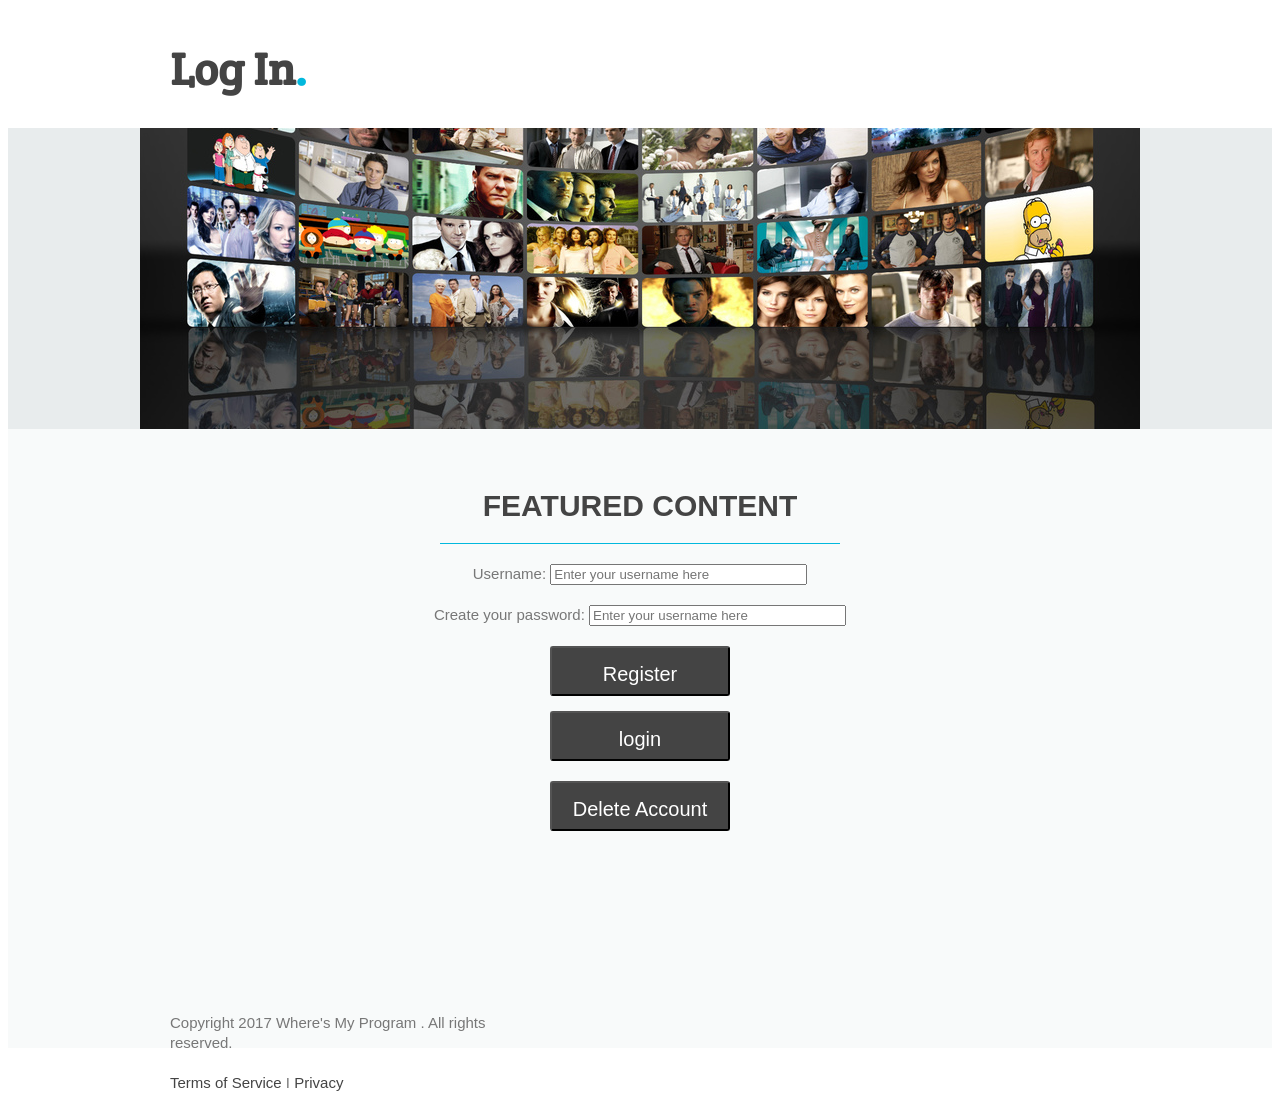
<file: GroupProject_Dynamic_Web_Authoring_Clientview/Channels.html>
<!DOCTYPE HTML>
<html>
<head>
<link rel="stylesheet" href="jquery-ui-1.12.1/jquery-ui.min.css">
<script src="jquery-3.2.0.js"></script>
<script src="jquery.cookie.js"></script>

<script src="jquery-ui-1.12.1/jquery-ui.min.js"></script>
<link rel="stylesheet" type="text/css" href="main.css">
<link rel="stylesheet" type="text/css" href="table.css">
	<script type="text/javascript" src="mylibrary.js"></script>
	<link href='http://fonts.googleapis.com/css?family=Crete+Round' rel='stylesheet' type='text/css'>


    <meta http-equiv="Content-Type" content="text/html; charset=utf-8">
    <title>Where's My Program</title>
		<script>
		function checkCookie() {
			var checklogin = $.cookie('usernameC');
			if(checklogin == null)
			{
			alert("you are not logged in, please register an account");
			window.location =("Login.html");
			}
			
		    }
						

	

	
	
$(document).ready (function(){
    $('#butn1').click(function() {
		$.cookie("channelselected", "BBC1", { path: '/' });
		window.location =("Timeslots.html");
    });
                
                $('#butn2').click(function() {
		$.cookie("channelselected", "BBC2", { path: '/' });
		window.location =("Timeslots.html");
    });
    
            $('#butn3').click(function() {
		$.cookie("channelselected", "ITV1", { path: '/' });
		window.location =("Timeslots.html");
    });
    
            $('#butn4').click(function() {
		$.cookie("channelselected", "Channel 4", { path: '/' });
		window.location =("Timeslots.html");
    });
    
            $('#butn5').click(function() {
		$.cookie("channelselected", "Channel 5", { path: '/' });
		window.location =("Timeslots.html");
    });
    
            $('#butn6').click(function() {
		$.cookie("channelselected", "Sky 1", { path: '/' });
		window.location =("Timeslots.html");
    });
    
            $('#butn7').click(function() {
		$.cookie("channelselected", "Sky Living", { path: '/' });
		window.location =("Timeslots.html");
    });
    
            $('#butn8').click(function() {
		$.cookie("channelselected", "Sky Atlantic", { path: '/' });
		window.location =("Timeslots.html");
    });
});

	</script>

</head>
 
<body onload ="checkCookie();" >
<header>
	<div class="wrapper">
		<h1>Channels<span class="color">.</span></h1>
		<nav>
			<ul>
				<li><a href=Index.html>Home</a></li>
				<li><a href=Programs.html>Programs</a></li>
				<li><a href=Actors.html>Actors</a></li>
				<li><a href=Channels.html>Channels</a></li>
				<li><a href=Login.html>Logout</a></li>

			</ul>
		</nav>
	</div>
</header>
<div id="hero-image">
	<div class="wrapper">
		
	</div>
</div>
<div id="primary-content">
	<div class="wrapper">
<div id="table-wrapper">
  <div id="table-scroll">
    
	<table style="width:100%" id= AvailablePrograms>
  <tr>
    <th>Channel Name</th>
    <th>Channel Number</th>
    <th>Details</th>
    <th></th>
  </tr>
  <tr>
    <td>BBC 1</td>
    <td>101</td>
    <td>
      <ul class="ProgramDetails">
    <li>Shows rated 18+ can only be viewed after 21:00.</li>
    <li> </li>
    <li></li>
   </ul>
    </td>
<td><input type="button" class="tablebuttons"  value="Select" id="butn1" ></td>
  </tr>
  <tr>
    <td>BBC 2</td>
    <td>102</td>
    <td>
    <ul>
    <li>HD Available</li>
    <li>Shows rated 18+ can only be viewed after 21:00.</li>
   </ul>
    </td>
<td><input type="button" class="tablebuttons"  value="Select" id="butn2" ></td>
  </tr>
   <td>ITV</td>
    <td>103</td>
    <td>
    <ul>
    <li></li>
    <li>Shows rated 18+ can only be viewed after 21:00. </li>
   </ul>
    </td>
<td><input type="button" class="tablebuttons"  value="Select" id="butn3" ></td>
  </tr>
   <td>Channel 4</td>
    <td>104</td>
    <td>
    <ul>
    <li></li>
    <li>Shows rated 18+ can only be viewed after 21:00. </li>
   </ul>
    </td>
<td><input type="button" class="tablebuttons"  value="Select" id="butn4" ></td>
  </tr>
   <td>Channel 5</td>
    <td>105</td>
    <td>
    <ul>
    <li>HD Available</li>
    <li>Shows rated 18+ can only be viewed after 21:00. </li>
   </ul>
    </td>
<td><input type="button" class="tablebuttons"  value="Select" id="butn5" ></td>
  </tr>
   <td>Sky 1</td>
    <td>106</td>
    <td>
    <ul>
    <li>HD Available</li>
    <li>Shows rated 18+ can only be viewed after 21:00. </li>
   </ul>
    </td>
<td><input type="button" class="tablebuttons"  value="Select" id="butn6" ></td>
  </tr>
   <td>Sky Living</td>
    <td>107</td>
    <td>
    <ul>
    <li>HD Available</li>
    <li>Shows rated 18+ can only be viewed after 21:00. </li>
   </ul>
    </td>
<td><input type="button" class="tablebuttons"  value="Select" id="butn7" ></td>
  </tr>
   <td>Sky Atlantic</td>
    <td>108</td>
    <td>
    <ul>
    <li>HD Available</li>
    <li>Shows rated 18+ can only be viewed after 21:00.</li>
   </ul>
    </td>
<td><input type="button" class="tablebuttons"  value="Select" id="butn8" ></td>
  </tr>
   
</table>
  </div>
</div>
	</div>
</div>

<footer>
		<div class="wrapper">
		<div id="footer-info">
			<p>Copyright 2017 Where's My Program . All rights reserved.</p>
			<p><a href="#">Terms of Service</a> I <a href="#">Privacy</a></p>
		</div>
</footer>
    
</body>
</html>
</file>
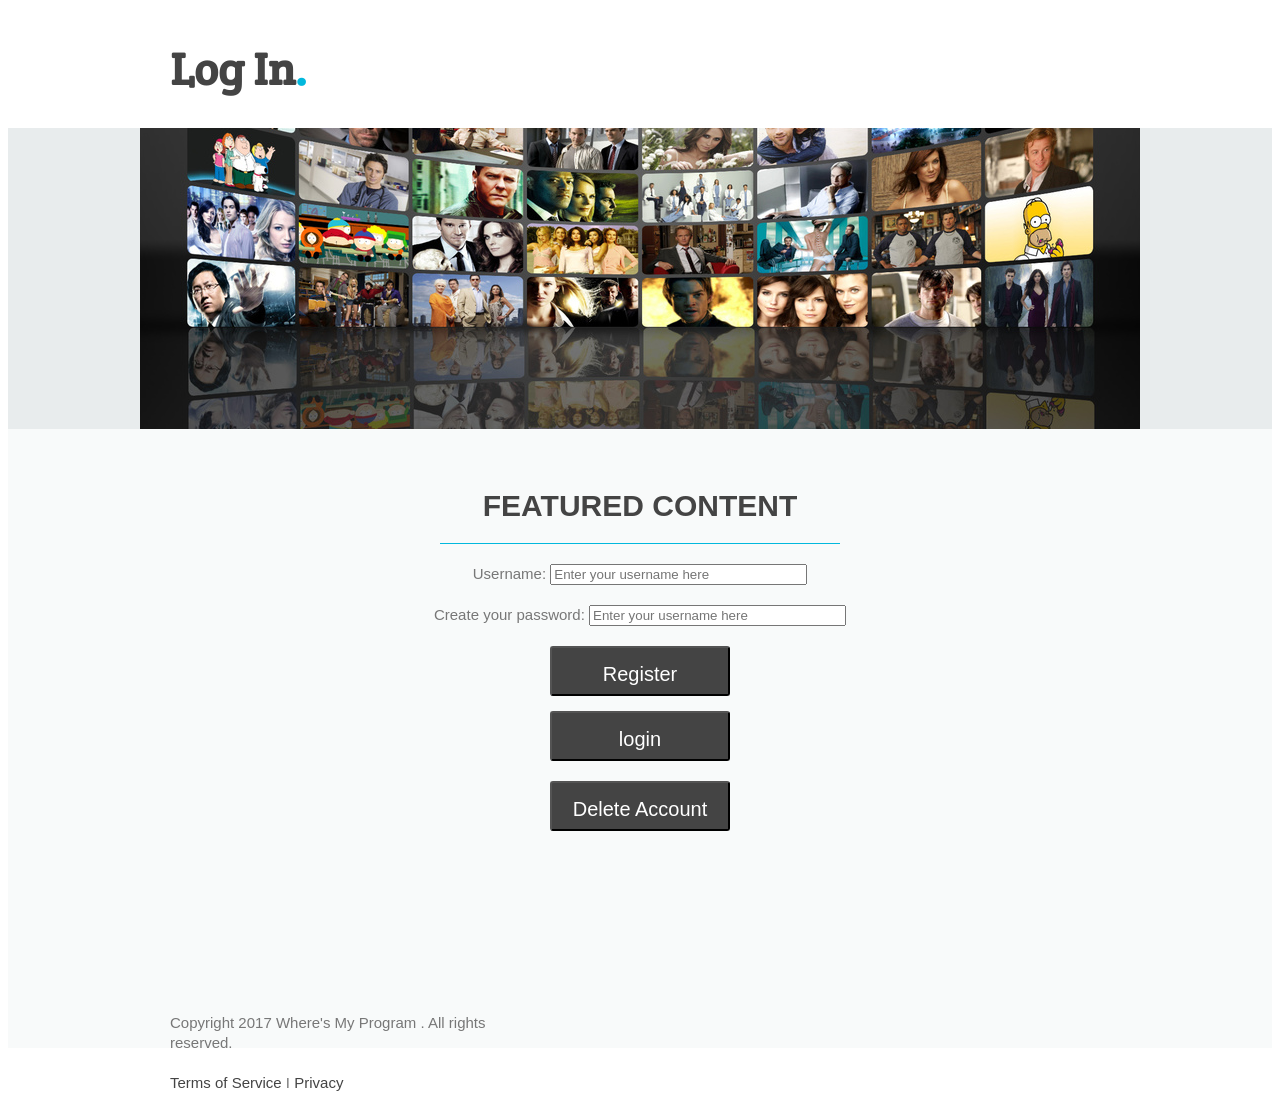
<file: GroupProject_Dynamic_Web_Authoring_Clientview/Login.html>
<!DOCTYPE HTML>
<html>
<head>
<link rel="stylesheet" href="jquery-ui-1.12.1/jquery-ui.min.css">
<script src="jquery-3.2.0.js"></script>
<script src="jquery-ui-1.12.1/jquery-ui.min.js"></script>
<link rel="stylesheet" type="text/css" href="main.css">
<script src="jquery.cookie.js"></script>
<script type="text/javascript" src="mylibrary.js"></script>
<link href='http://fonts.googleapis.com/css?family=Crete+Round' rel='stylesheet' type='text/css'>
    <meta http-equiv="Content-Type" content="text/html; charset=utf-8">
    <title>Where's My Program</title>
<script>
		function createCookie() {
		
			var username = document.cookieform.username.value;
			var password = document.cookieform.password.value;
			if (username == "" || password == "")
			{
			alert("please  fill in fields to enter")
			}
			else{
			$.cookie("usernameC", username, { path: '/' });
			$.cookie("passwordC", password, { path: '/' });
			alert("Thank you " + username + ", you have now registered");
			}
		}
		


		function checkCookie() {
			var registeredusername = document.cookieform.username.value;
			var registeredpassword = document.cookieform.password.value;
			if (registeredusername == $.cookie('usernameC') && registeredpassword == GetCookie('passwordC') ) {
				alert("Welcome " + $.cookie('usernameC'));
				window.location =("Index.html");
				
			} else {
				alert("No account found, please double check text entry or register a new account.");
			}
		}

		function showCookie() {
			if ($.cookie("username") || $.cookie("password")) {
				document.cookieform.username.value = $.cookie("username");
				document.cookieform.password.value = $.cookie("password");
			} else {
				alert("Please Register!");
			}
		}

		function deleteAllCookies() {
			var cookies = document.cookie.split(";");

			for (var i = 0; i < cookies.length; i++) {
				var cookie = cookies[i];
				var eqPos = cookie.indexOf("=");
				var name = eqPos > -1 ? cookie.substr(0, eqPos) : cookie;
				document.cookie = name + "=;expires=Thu, 01 Jan 1970 00:00:00 GMT";

			}
		}
	</script>

</head>
 
<body>
<header>
	<div class="wrapper">
		<h1>Log In<span class="color">.</span></h1>
		<nav>
			
		</nav>
	</div>
</header>
<div id="hero-image">
	<div class="wrapper">
		
	</div>
</div>
	<div id="primary-content">
	<div class="wrapper">
		<article>
			<h3>Featured Content</h3>
<form name="cookieform">

		<p>Username: <input type="text" name="username" size="30" placeholder="Enter your username here" onfocus="this.placeholder=''" onblur="this.placeholder='Enter your username here'" /></p>

		<p>Create your password: <input type="password" name="password" size="30" placeholder="Enter your username here" onfocus="this.placeholder=''" onblur="this.placeholder='Enter your password here'"></p>

		<input type="button" class="button-1" value="Register" onclick="createCookie();">

		<p><input type="button" class="button-1" value="login" onclick="checkCookie();">

			<p><input type="Reset" class="button-1" value="Delete Account" onclick="deleteAllCookies();">
	</form>

	<br />			
		
		</article>
	</div>
</div>
<footer>
		<div class="wrapper">
		<div id="footer-info">
			<p>Copyright 2017 Where's My Program . All rights reserved.</p>
			<p><a href="#">Terms of Service</a> I <a href="#">Privacy</a></p>
		</div>
		</div>
</footer>
    
</body>
</html>
</file>
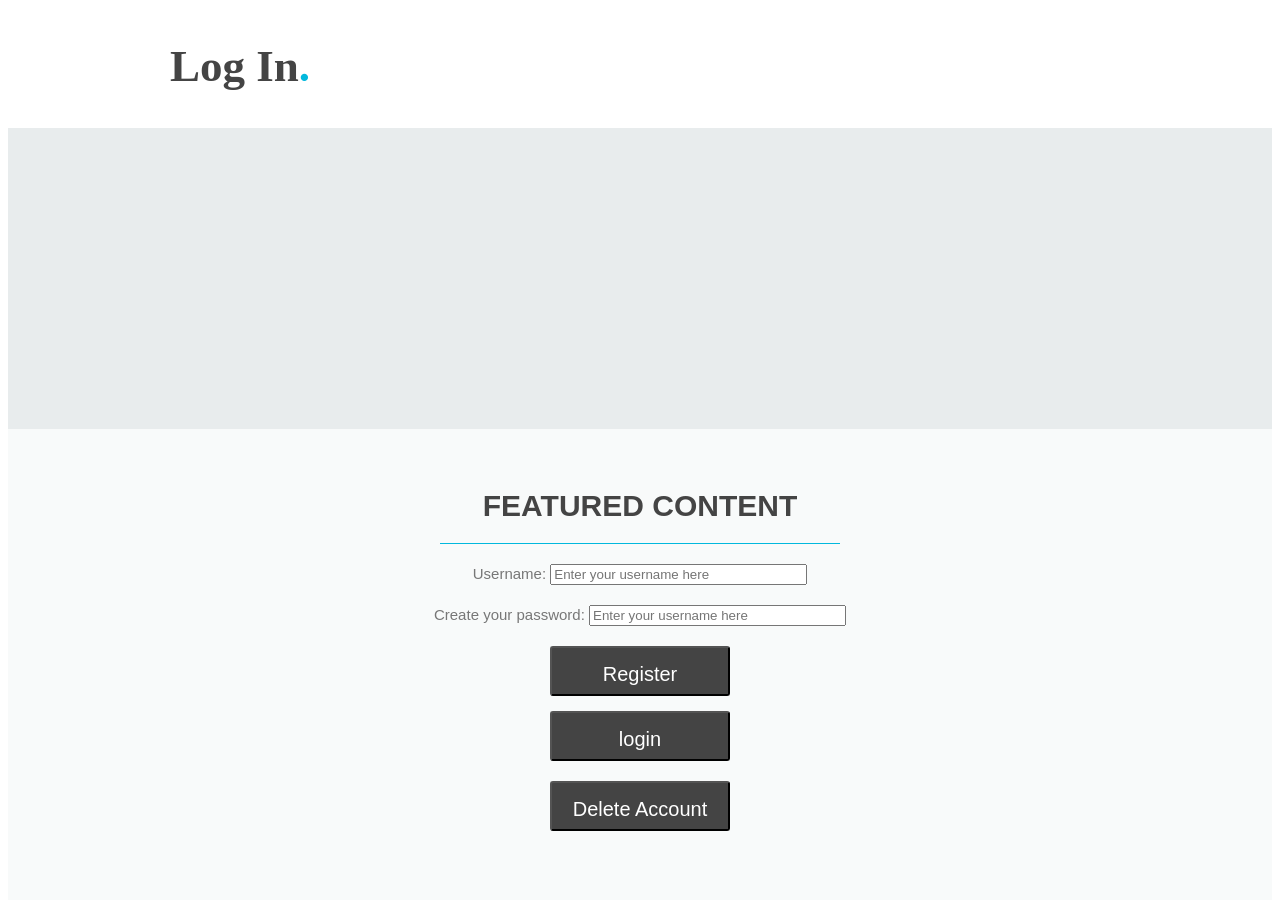
<file: GroupProject_Dynamic_Web_Authoring_Clientview/Programs.html>
<link rel="stylesheet" href="jquery-ui-1.12.1/jquery-ui.min.css">
<script src="jquery-3.2.0.js"></script>
<script src="jquery.cookie.js"></script>

<script src="jquery-ui-1.12.1/jquery-ui.min.js"></script>
<link rel="stylesheet" type="text/css" href="main.css">
<link rel="stylesheet" type="text/css" href="table.css">
<script type="text/javascript" src="mylibrary.js"></script>
<link href='http://fonts.googleapis.com/css?family=Crete+Round' rel='stylesheet' type='text/css'>
<meta http-equiv="Content-Type" content="text/html; charset=utf-8">
<title>Where's My Program</title>
<style>
#slidetext{
  font-family: 'Crete Round', serif;
	font-weight: bold;
	color: #444;
	font-size: 16px;
	text-align:justify;
	resize: none;
}
#searchbar{
   font-family: 'Crete Round', serif;
	font-weight: bold;
	color: #444;
	font-size: 16px;
 
}

  
}
}
</style>
<style>
#droppable { width: 400px; position:relative; height:250px; padding: 0.5em;  float: right;  margin: 10px; }
</style>

<script language="javascript" type="text/javascript">
function checkCookie() {
			var checklogin = $.cookie('usernameC');
			if(checklogin == null)
			{
			alert("you are not logged in, please register an account");
			window.location =("Login.html");
			}
						} 
function randomize ()
{
 var randomslide = Math.floor(Math.random() * 16) + 1
      var r = randomslide;
      
      
      document.slidecontrols.currentslide.value = r;
      document.slidecontrols.caption.value = mycaptions[r];
      document.mySlides.src = mySlides[r].src;
}
	
var mySlides = new Array();
mySlides[1] = new Image();
mySlides[2] = new Image();
mySlides[3] = new Image();
mySlides[4] = new Image();
mySlides[5] = new Image();
mySlides[6] = new Image();
mySlides[7] = new Image();
mySlides[8] = new Image();
mySlides[9] = new Image();
mySlides[10] = new Image();
mySlides[11] = new Image();
mySlides[12] = new Image();
mySlides[13] = new Image();
mySlides[14] = new Image();
mySlides[15] = new Image();

mySlides[1].src = "images/BreakingBad.jpg";
mySlides[2].src = "images/WalkingDead.png";
mySlides[3].src = "images/dexter.jpg";
mySlides[4].src = "images/family_guy.jpg";
mySlides[5].src = "images/dexters_laboratory.jpg";
mySlides[6].src = "images/friends.png";
mySlides[7].src = "images/rocky.jpg";
mySlides[8].src = "images/south_park.jpg";
mySlides[9].src = "images/spongebob.jpg";
mySlides[10].src = "images/the_big_bang_theory.png";
mySlides[11].src = "images/the_dark_knight.jpg";
mySlides[12].src = "images/the_inbetweeners.png";
mySlides[13].src = "images/the_simpsons.jpg";
mySlides[14].src = "images/Titanic.jpg";
mySlides[15].src = "images/westworld.jpg";

var ContentRating = new Array();
ContentRating[1] = "TV-Y";
ContentRating[2] = "TV-Y7";
ContentRating[3] = "TV-G";
ContentRating[4] = "PG";
ContentRating[5] = "TV-14";
ContentRating[6] = "TV-MA";


var mycaptions = new Array();
mycaptions[1] = "Name: Breaking Bad" + "\n" + "First aired in 2008" + "\n" + "5 seasons" + "\n" +  "62 episodes" + "\n" +  "Parental rating:TV-MA";
mycaptions[2] = "Name:The Walking Dead" + "\n" + "First aired in 2010" + "\n" + "7 seasons (ongoing)" + "\n" +  "Parental rating:TV-MA";
mycaptions[3] = "Name: Dexter" + "\n" + "First aired in 2006" + "\n" + "96 episodes" + "\n" +  "8 seasons" + "\n" + "Parental rating:TV-MA";
mycaptions[4] = "Name: Family Guy" + "\n" + "First aired in 1999" + "\n" + "15 seasons (ongoing"  + "\n" + "Parental rating:TV-MA";
mycaptions[5] = "Name: Dexters Laboratory" + "\n" + "First aired in 1997" + "\n" + "4 seasons"  + "\n" + "78 episodes"+ "\n" +  "Rarental rating:TV-PG";
mycaptions[6] = "Name: Friends" + "\n" + "first aired in 1994" + "\n" + "10 seasons" + "\n" +  "236 episodes" + "\n" + "10 seasons" + "\n";
mycaptions[7] = "Name: Rocky I" + "\n" + "Released in 1976" + "\n" + "Film's span 7 movies" + "\n" +  "Parental rating:TV-MA";
mycaptions[8] = "Name: South Park" + "\n" + "First aired in 1997" + "\n" + "20 seasons" + "\n" +  "Parental rating:TV-MA";
mycaptions[9] = "Name: Spongebob Squarepants" + "\n" + "First aired in 1999" + "\n" + "8 seasons" + "\n" +  "Parental rating:TV-Y";
mycaptions[10] = "Name: The Big Bang Theory" + "\n" + "First aired in 2007" + "\n" + "10 seasons (ongoing)" + "\n" +  "Parental rating:TV-14";
mycaptions[11] = "Name: The Dark Knight" + "\n" + "Released in 2008" + "\n" + "Director:Chrstopher Nolan" + "\n" +  "9.0 rating on IMDB" + "\n" +  "Parental rating:TV-PG";
mycaptions[12] = "Name: The Inbetweeners" + "\n" + "First aired in 2008" + "\n" + "3 seasons" + "\n" + "12 episodes" + "\n" + "Parental rating:TV-MA";
mycaptions[13] = "Name: The Simpsons" + "\n" + "First aired in 1989" + "\n" + "28 seasons" + "\n" +  "Parental rating:TV-PG ";
mycaptions[14] = "Name: Titanic" + "\n" + "Released in 1997" + "\n" + "runtime:194 minutes" + "\n" +  "Parental rating:TV-14";
mycaptions[15] = "Name: Westworld" + "\n" + "First aired in 2016" + "\n" + "1 season (ongoing)" + "\n" +  "10 episodes" + "\n" +  "Parental rating:TV-MA";

var programnames = new Array();
programnames[1] = "Breaking bad";
programnames[2] = "The Walking Dead";
programnames[3] = "Dexter";
programnames[4] = "Family Guy";
programnames[5] = "Dexter's Laboratory";
programnames[6] = "Friends";
programnames[7] = "Rocky I";
programnames[8] = "South Park";
programnames[9] = "Spongebob Squarepants";
programnames[10] = "The Big Bang Theory";
programnames[11] = "The Dark Knight";
programnames[12] = "The Inbetweeners";
programnames[13] = "The Simpsons";
programnames[14] = "Titanic";
programnames[15] = "Westworld";

/*$(document).keypress(function (e){
    if(e.keyCode == 37) // left arrow
    {
        // your action here, for example
        $('#btnPrevious').click();
    }
    else if(e.keyCode == 39)    // right arrow
    {
        // your action here, for example
        $('#btnNext').click();
    }
});*/

$( function() {
    var searchpredictor = [
      "Breaking bad",
      "The Walking Dead",
      "Dexter",
      "Family Guy",
      "Dexter's Laboratory",
      "Friends",
      "Rocky I",
      "South Park",
      "Spongebob Squarepants",
      "The Big Bang Theory",
       "The Dark Knight",
      "The Inbetweeners",
      "The Simpsons",
      "Titanic",
      "Westworld"
    ];
    $( "#tags" ).autocomplete({
      source: searchpredictor
    });
  } );
  
$(document).ready(function () {

    $('#tags').on('keyup', function () {
      var $Searchresult = this.value
      var a = programnames.indexOf($Searchresult);
      if(a>0)
      {
      document.slidecontrols.currentslide.value = a;
      document.slidecontrols.caption.value = mycaptions[a];
      document.mySlides.src = mySlides[a].src;

      }


}).change();
   
});

var slidenumber = 1;
var totalslides = mySlides.length - 1;
function showslide(direction){
if (direction == "next"){
(slidenumber == totalslides) ? slidenumber= 1 :
slidenumber++;
}else{
(slidenumber == 1) ? slidenumber = totalslides :
slidenumber--;
}
if (document.images){
document.mySlides.src = mySlides[slidenumber].src;
document.slidecontrols.caption.value = mycaptions[slidenumber];
document.slidecontrols.currentslide.value = slidenumber;
}
}
  $(function() {
    $( "#draggable" ).draggable();
    $( "#droppable" ).droppable({
      drop: function( event, ui ) {
        $( this )
          .addClass( "ui-state-highlight" )
		  var chosenContentRating;

          if(slidenumber == 1 || slidenumber == 2 || slidenumber == 3 || slidenumber == 4 || slidenumber == 6 || slidenumber == 7 || slidenumber == 8 || slidenumber == 12 || slidenumber == 15)
          {chosenContentRating = ContentRating[6]}
          else if (slidenumber == 5 || slidenumber == 13)
          {chosenContentRating = ContentRating[4]}
          else if (slidenumber == 10 || slidenumber == 14)
          {chosenContentRating = ContentRating[5]}
          else if (slidenumber == 9)
          {chosenContentRating = ContentRating[1]}
		  var chosenprogramname = programnames[slidenumber];

        
		$.cookie("contentrating", chosenContentRating,{ path: '/' });
		$.cookie("programselected", chosenprogramname,{ path: '/' });
         alert( "Programme Selected: " + $.cookie("programselected"));
		 alert( "Age Rating: " + $.cookie("contentrating") + ", You will now be directed to choose a channel." );
		 window.location =("Channels.html");

      }
    });
  });
 function increaseFontSize() {
        var id = document.getElementById('slidetext');
        var style = window.getComputedStyle(id, null).getPropertyValue('font-size');
        var currentSize = parseInt(style);
        currentSize=currentSize+4;
        document.getElementById('slidetext').style.fontSize = currentSize.toString();
    }
 function decreaseFontSize() {
        var id = document.getElementById('slidetext');
        var style = window.getComputedStyle(id, null).getPropertyValue('font-size');
        var currentSize = parseInt(style);
        currentSize=currentSize-4;
        document.getElementById('slidetext').style.fontSize = currentSize.toString();
    }
</script>
</head>
 
<body onload ="checkCookie();" >
<header>
	<div class="wrapper">
		<h1>Programmes<span class="color">.</span></h1>
		<nav>
			<ul>
				<li><a href=Index.html>Home</a></li>
				<li><a href=Programs.html>Programmes</a></li>
				<li><a href=Actors.html>Actors</a></li>
				<li><a href=Login.html>Logout</a></li>

			</ul>
		</nav>
	</div>
</header>
<div id="hero-image">
  		
	<div class="wrapper">
		
	</div>
</div>
	<div id="primary-content">
	 
	<div class="wrapper">
	  
		<article>
			<h3>Please choose a programme</h3>
			<div class="ui-widget" id="searchbar">
  <label for="tags">Search for a Programme: </label>
  <input id="tags">
</div><br>
			 <div id="droppable" class="ui-widget-header">
  <p>Drag image of programme here to proceed</p>
</div>
	

			<img src="images/BreakingBad.jpg" id="draggable" class="ui-widget-content" width="300" height="270" name="mySlides" alt="SlideShow">

<form name="slidecontrols">
<p> <textarea readonly name="caption" id="slidetext" rows="8" cols="40">Name: Breaking Bad
First aired in 2008
5 seasons
62 episodes
Parental rating:TV-MA</textarea><br>
<br>
<input type="button"  class="button-1" id=btnPrevious value="Previous" onclick="showslide('previous');">
<input type="button"  class="button-1" id=btnNext value="Next" onclick="showslide('next');">
<input type="button"  class="button-1" value="Pick For Me" onclick="randomize();"><br>
<input type="button"  class="button-1" value="Decrease Text" onclick="decreaseFontSize();">
<input type="button"  class="button-1" value="Increase Text" onclick="increaseFontSize();">
<br><br>
Programme No:
<input type="text" readonly value="1" name="currentslide" size="5"></p>
</form>
		</article>
	</div>
</div>
<footer>
		<div class="wrapper">
		<div id="footer-info">
			<p>Copyright 2017 Where's My Program . All rights reserved.</p>
			<p><a href="#">Terms of Service</a> I <a href="#">Privacy</a></p>
		</div>
		</div>
</footer>
    
</body>
</html>
</file>
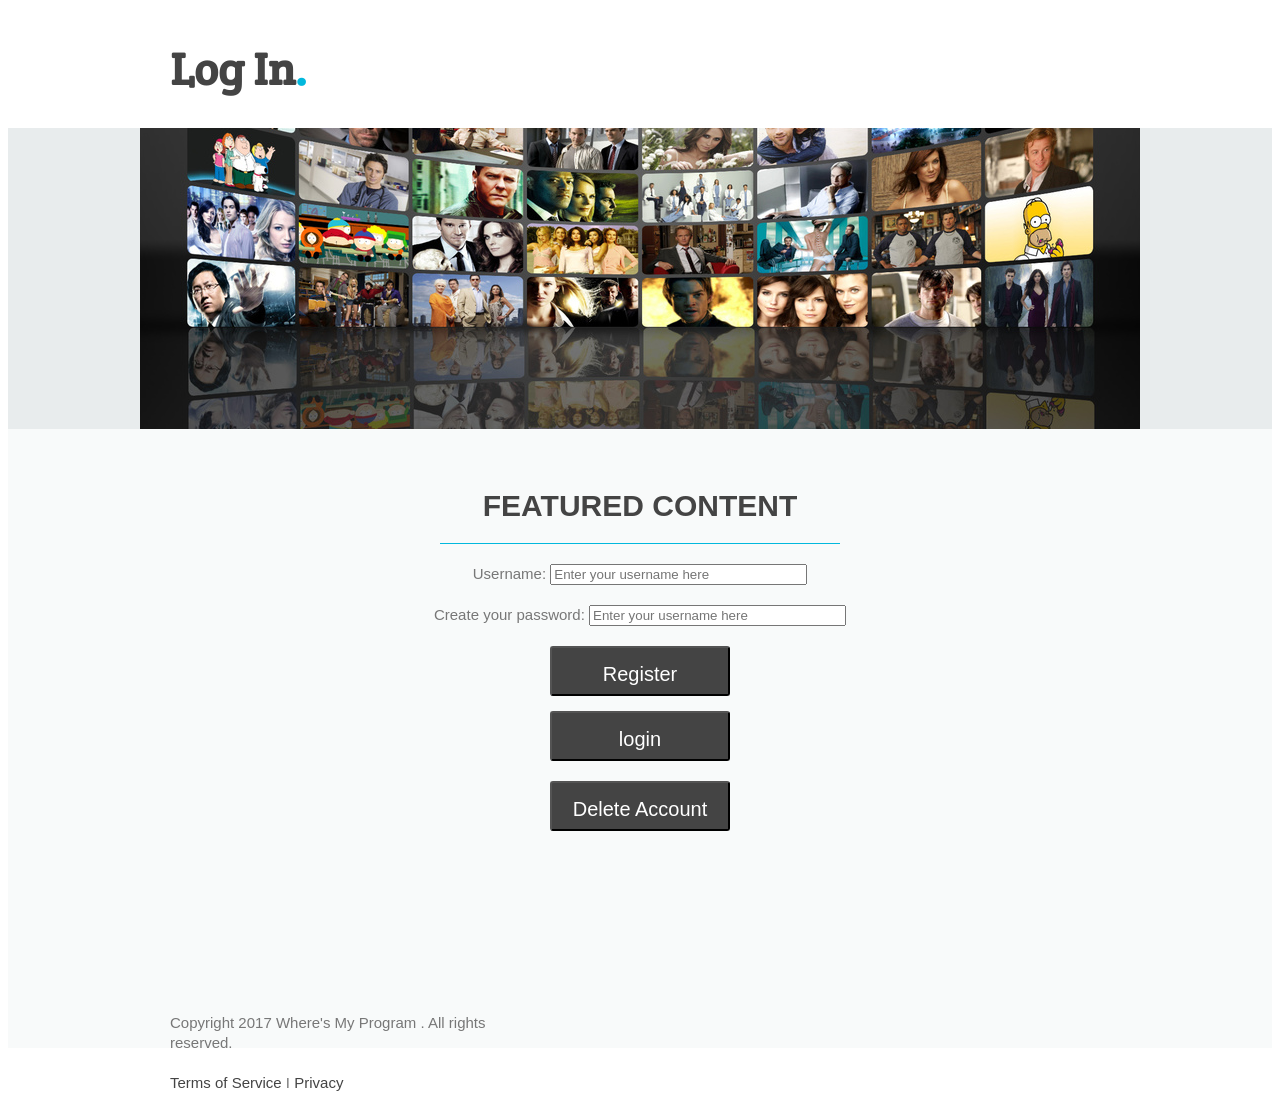
<file: GroupProject_Dynamic_Web_Authoring_Clientview/Timeslots.html>
<!DOCTYPE HTML>
<html>
<head>
<link rel="stylesheet" type="text/css" href="main.css">
<link rel="stylesheet" type="text/css" href="timeslot.css">
<link rel="stylesheet" href="jquery-ui-1.12.1/jquery-ui.min.css">
<script src="jquery-3.2.0.js"></script>
<script src="jquery.cookie.js"></script>
<script src="jquery-ui-1.12.1/jquery-ui.min.js"></script>
<script type="text/javascript" src="mylibrary.js"></script>
<link href='http://fonts.googleapis.com/css?family=Crete+Round' rel='stylesheet' type='text/css'>
<meta http-equiv="Content-Type" content="text/html; charset=utf-8">
<title>Where's My Program</title>
<script>
		function checkCookie() {
			var checklogin = $.cookie('usernameC');
			if(checklogin == null)
			{
			alert("you are not logged in, please register an account");
			window.location =("Login.html");
			}
			
		    }
						

$(function() {
  $("#choosetime").click(function() {
   var program = $.cookie("programselected");
   var contentrating = $.cookie("contentrating");
   var channel = $.cookie("channelselected");
  
   var chosentime =  $('input[name=selector]:checked').val() ; 
   if (chosentime == "9pm - 10pm" || chosentime == "10pm - 11pm" || chosentime == "11pm - 12am" || chosentime == "12am - 1am" || chosentime == "1am - 2am" || chosentime == "2am - 3am" || chosentime == "3am - 4am"  && contentrating == "TV-MA")
	 { 
	 alert ("Program : " +program + "\nContent Rating: " +contentrating + "\nChannel: " +channel + "\nThank you for giving this Program a home.");
	 window.location =("Index.html");
	 }
   else
	 {
	 alert ("This program cannot be aired until after 9pm");
	 }
  });
});
    </script>
</head>
 
<body onload ="checkCookie();" >
<header>
	<div class="wrapper">
		<h1>Time Slots<span class="color">.</span></h1>
		<nav>
			<ul>
				<li><a href=Index.html>Home</a></li>
				<li><a href=Programs.html>Programs</a></li>
				<li><a href=Actors.html>Actors</a></li>
				<li><a href=Channels.html>Channels</a></li>
			    <li><a href=Timeslots.html>Time Slots</a></li>	
				<li><a href=Login.html>Logout</a></li>
			</ul>
		</nav>
	</div>
</header>
<div id="hero-image">
	<div class="wrapper">
		
	</div>
</div>
	<div id="primary-content">
	<div class="myForm">
	
	<h2> Please select a time slot from below:</h2>
	
  <ul>
      <li>
    <input type="radio" id="u-option" value="7am - 8am" name="selector">
    <label for="u-option">7am - 8am</label>
    
    <div class="checker"></div>
  </li>
  <li>
    <input type="radio" id="s-option" value="8am - 9am" name="selector">
    <label for="s-option">8am - 9am</label>
    
    <div class="checker"></div>
  </li>
  
  <li>
    <input type="radio" id="r-option" value="9am - 10am" name="selector">
    <label for="r-option">9am - 10am</label>
    
    <div class="checker"><div class="inside"></div></div>
  </li>
  
  <li>
    <input type="radio" id="q-option" value="10am - 11am" name="selector">
    <label for="q-option">10am - 11am</label>
    
    <div class="checker"><div class="inside"></div></div>
  </li>
      <li>
    <input type="radio" id="p-option" value="11am - 12pm" name="selector">
    <label for="p-option">11am - 12pm</label>
    
    <div class="checker"><div class="inside"></div></div>
  </li>
      <li>
    <input type="radio" id="o-option" value="12pm - 1pm" name="selector">
    <label for="o-option">12pm - 1pm</label>
    
    <div class="checker"><div class="inside"></div></div>
  </li>
      <li>
    <input type="radio" id="n-option" value="1pm - 2pm" name="selector">
    <label for="n-option">1pm - 2pm</label>
    
    <div class="checker"><div class="inside"></div></div>
  </li>
      <li>
    <input type="radio" id="m-option" value="2pm - 3pm" name="selector">
    <label for="m-option">2pm - 3pm</label>
    
    <div class="checker"><div class="inside"></div></div>
  </li>
      <li>
    <input type="radio" id="l-option" value="3pm - 4pm" name="selector">
    <label for="l-option">3pm - 4pm</label>
    
    <div class="checker"><div class="inside"></div></div>
  </li>
      <li>
    <input type="radio" id="t-option" value="4pm - 5pm" name="selector">
    <label for="t-option">4pm - 5pm</label>
    
    <div class="checker"><div class="inside"></div></div>
  </li>
      
      <li>
    <input type="radio" id="k-option" value="5pm - 6pm" name="selector">
    <label for="k-option">5pm - 6pm</label>
    
    <div class="checker"><div class="inside"></div></div>
  </li>
    
      <li>
    <input type="radio" id="j-option" value="6pm - 7pm" name="selector">
    <label for="j-option">6pm - 7pm</label>
    
    <div class="checker"><div class="inside"></div></div>
  </li>
      
      <li>
    <input type="radio" id="i-option" value="7pm - 8pm" name="selector">
    <label for="i-option">7pm - 8pm</label>
    
    <div class="checker"><div class="inside"></div></div>
  </li>
         <li>
    <input type="radio" id="h-option" value="8pm - 9pm" name="selector">
    <label for="h-option">8pm - 9pm</label>
    
    <div class="checker"><div class="inside"></div></div>
  </li>
         <li>
    <input type="radio" id="g-option" value="9pm - 10pm" name="selector">
    <label for="g-option">9pm - 10pm</label>
    
    <div class="checker"><div class="inside"></div></div>
  </li>
         <li>
    <input type="radio" id="f-option" value="10pm - 11pm" name="selector">
    <label for="f-option">10pm - 11pm</label>
    
    <div class="checker"><div class="inside"></div></div>
  </li>
         <li>
    <input type="radio" id="e-option" value="11pm - 12am" name="selector">
    <label for="e-option">11pm - 12am</label>
    
    <div class="checker"><div class="inside"></div></div>
  </li>
         <li>
    <input type="radio" id="d-option" value="12am - 1am" name="selector">
    <label for="d-option">12am - 1am</label>
    
    <div class="checker"><div class="inside"></div></div>
  </li>
         <li>
    <input type="radio" id="c-option" value="1am - 2am" name="selector">
    <label for="c-option">1am - 2am</label>
    
    <div class="checker"><div class="inside"></div></div>
  </li>
         <li>
    <input type="radio" id="b-option" value="2am - 3am" name="selector">
    <label for="b-option">2am - 3am</label>
    
    <div class="checker"><div class="inside"></div></div>
  </li>
         <li>
    <input type="radio" id="a-option" value="3am - 4am" name="selector">
    <label for="a-option">3am - 4am</label>
    
    <div class="checker"><div class="inside"></div></div>
  </li>
</ul>
    
        <input  type="submit" id="choosetime" value="Pick this time"/>
</div>
</div> 
<footer>
		<div class="wrapper">
		<div id="footer-info">
			<p>Copyright 2017 Where's My Program . All rights reserved.</p>
			<p><a href="#">Terms of Service</a> I <a href="#">Privacy</a></p>
		</div>
		</div>
</footer>
    
</body>
</html>
</file>
<file: GroupProject_Dynamic_Web_Authoring_Clientview/main.css>
body {
	background-color: #fff;
	color: #777;
	font: normal 15px "Helvetica Neue", Arial, Helvetica, Geneva, sans-serif;
}

p {
	line-height: 20px;
	margin-bottom: 20px;
}
#dateandtime{
  position:absolute;
   top:10px;
    right: 10px;
}

h1 {
	font-family: 'Crete Round', serif;
	font-weight: bold;
	color: #444;
	font-size: 45px;
	margin-bottom: 20px;
}

h2 {
	font-weight: 300;
	color: #444;
	font-size: 55px;
	text-transform: uppercase;
	text-align: center;
	margin-bottom: 20px;
}

h3 {
	font-size: 30px;
	color: #444;
	font-weight: bold;
	text-transform: uppercase;
	text-align: center;
	margin-bottom: 20px;
}

h4 {
	font-size: 24px;
	color: #444;
	font-weight: bold;
	text-transform: uppercase;
	margin-bottom: 20px;
}

h5 {
	font-size: 15px;
	color: #444;
	font-weight: bold;
	text-transform: uppercase;
}

a {
	text-decoration: none;
	color: #444;
}

a:hover {
	color: #02b8dd;
}

strong {
	font-weight: bold;
}

small {
	font-size: 13px;
	color: #777;
	font-style: italic;
}

.clear {
	clear: both;
}

.wrapper {
	margin: 0 auto;
	padding: 0 10px;
	width: 940px;
}
header {
	height: 120px;
	
}

header h1 {
	float: left;
	margin-top: 32px;
}

header h1 .color {
	color: #02b8dd;
}

header nav {
	float: right;
}

header nav ul li {
	float: left;
	display: inline-block;
	margin-top: 50px;
}

header nav ul li a {
	color: #444;
	text-transform: uppercase;
	font-weight: bold;
	display: block;
	margin-right: 20px;
}
#hero-image {
	height: 300px;
	padding-top: 1px;
	background: #e8eced url('images/MainBackground.jpg') no-repeat center;
}

#hero-image h2 {
	margin: 180px 0 40px 0;
}

.button-1 {
	text-align: center;
	background: #444;
	border-radius: 3px;
	color: #fff;
	width: 180px;
	height: 50px;
	font-size: 20px;
	line-height: 50px;
	margin: 0 auto;
}

.button-1:hover {
	background-color: #02b8dd;
	color: #fff;
}

#primary-content {
	background-color: #f8fafa;
	padding: 60px 0;
	text-align: center;
}

#primary-content h3 {
	display: block;
	margin: 0 auto 20px auto;
	width: 400px;
	border-bottom: 1px solid #02b8dd;
	padding: 0 0 20px 0;
}

#primary-content a img {
	margin: 20px 0;
}

footer {
	padding: 60px 0;
	background-color: #f8fafa;
}

#footer-info {
	width: 380px;
	float: left;
	margin-top: 10px;
}
#appearance7 .rs-range-color  {
    background-color: #33B5E5;
}
#appearance7 .rs-path-color  {
    background-color: #C2E9F7;
}
#appearance7 .rs-handle  {
    background-color: #C2E9F7;
    padding: 7px;
    border: 2px solid #C2E9F7;
}
#appearance7 .rs-handle.rs-focus  {
    border-color: #33B5E5;
}
#appearance7 .rs-handle:after  {
    border-color: #33B5E5;
    background-color: #33B5E5;
}
#appearance7 .rs-border  {
    border-color: transparent;
}
</file>
<file: GroupProject_Dynamic_Web_Authoring_Clientview/table.css>
#table-wrapper {
  position:relative;

}
#table-scroll {
  height:300px;
  overflow:auto;
  margin-top:20px;
}
#table-wrapper table {
  width:100%;
    
}

#table-wrapper table thead th .text {
  position:absolute;
  top:-20px;
  z-index:2;
  height:20px;
  width:35%;
}
\

.tablebuttons:hover {
	color: #02b8dd;
}
th
{
   background-color: #D3D3D3;
   font-weight: bold;
   text-decoration: underline;
     border: 1px solid #999;
  padding: 0.5rem;
   text-align: center;
  
}
td {
  border: 1px solid #999;
  padding: 0.5rem;
  text-align: left;
}
#AvailablePrograms
{
	height:300px;
}
</file>
<file: GroupProject_Dynamic_Web_Authoring_Clientview/timeslot.css>
.myForm ul{
  list-style: none;
  height: 100%;
  width: 100%;
  margin: 0;
  padding: 0;
   text-align:center:
}


.myForm ul li{
  color: #aaaaaa;
  display: block;
  position: relative;
  float: left;
  width: 100%;
  height: 30x;
	border-bottom: 1px solid #ffffff;
	
}

 .myForm ul li:hover{
	background-color:  #777a7c;
}

.myForm ul li input[type=radio]{
  position: absolute;
  visibility: hidden;
}

.myForm ul li label{
  display: block;
  position: relative;
  font-weight: 300;
  font-size: 1.35em;
  padding: 25px 25px 25px 80px;
  margin: 10px auto;
  height: 30px;
  z-index: 9;
  cursor: pointer;
  -webkit-transition: all 0.25s linear;
}

 .myForm ul li:hover label{
	color: #0DFF92;
}

 .myForm ul li .checker{
  display: block;
  position: absolute;
  border: 5px solid #AAAAAA;
  border-radius: 100%;
  height: 25px;
  width: 25px;
  top: 30px;
  left: 20px;
	z-index: 5;
	transition: border .25s linear;
	-webkit-transition: border .25s linear;
}

ul li:hover .checker {
  border: 5px solid #0DFF92;
}

ul li .checker::before {
  display: block;
  position: absolute;
	content: '';
  border-radius: 100%;
  height: 15px;
  width: 15px;
  top: 5px;
	left: 5px;
  margin: auto;
	transition: background 0.25s linear;
	-webkit-transition: background 0.25s linear;
}

input[type=radio]:checked ~ .checker {
  border: 5px solid #0DFF92;
}

input[type=radio]:checked ~ .checker::before{
  background: #0DFF92;
}

input[type=radio]:checked ~ label{
  color: #0DFF92;
}
#choosetime{
  background-color: #363738;
   height: 50px;
     width: 200px;

}


input[type=Submit]:Hover{
  color: #0DFF92;
}
</file>
